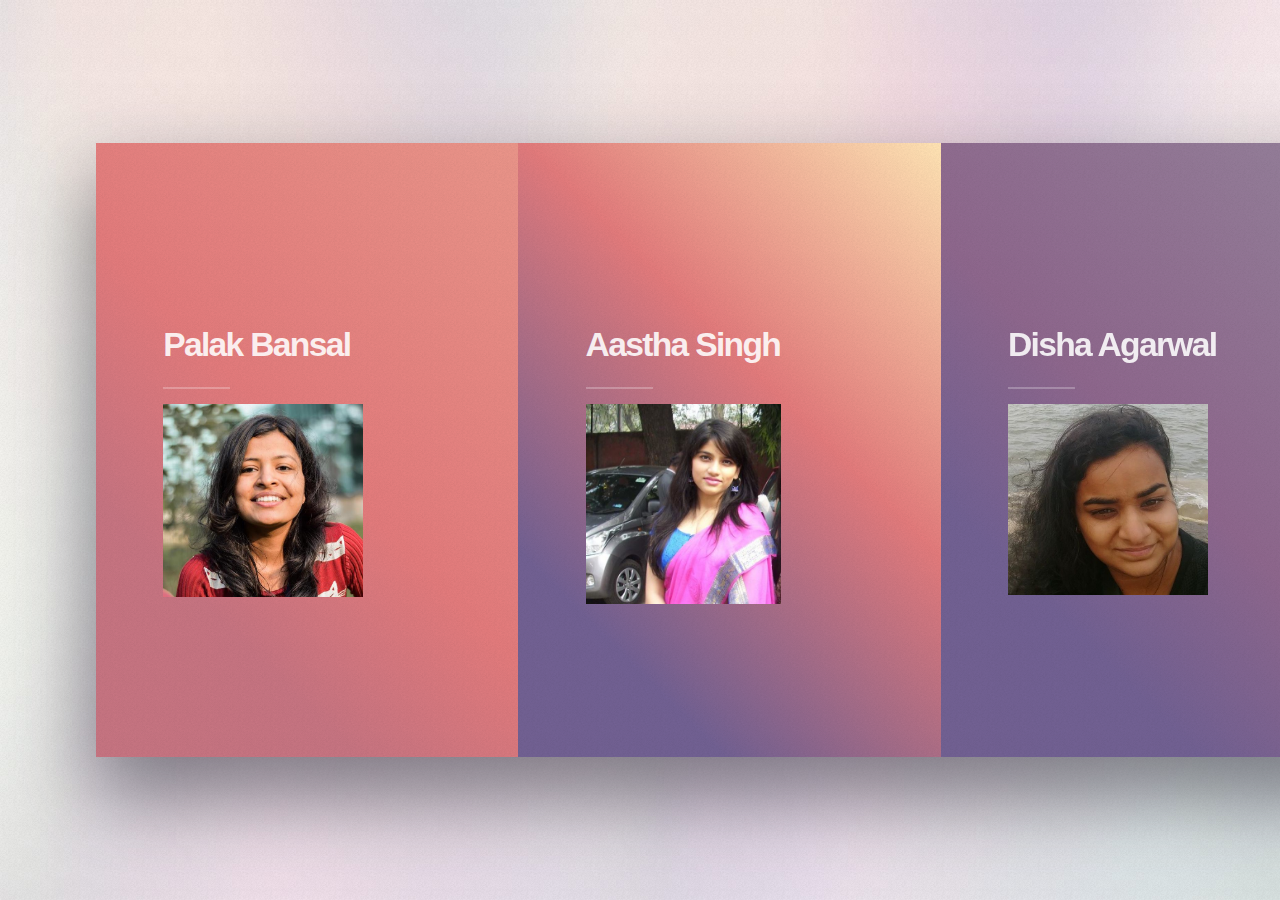
<file: acmwteam.html>
<!DOCTYPE HTML>
<!--
	Ethereal by HTML5 UP
	html5up.net | @ajlkn
	Free for personal and commercial use under the CCA 3.0 license (html5up.net/license)
-->
<html>
	<head>
		<title>ACM-W Manipal</title>
		<meta charset="utf-8" />
		<meta name="viewport" content="width=device-width, initial-scale=1, user-scalable=no" />
		<link rel="stylesheet" href="assets/css/main.css" />
		<noscript><link rel="stylesheet" href="assets/css/noscript.css" /></noscript>
	</head>
	<body class="is-preload">

		<!-- Page Wrapper -->
			<div id="page-wrapper">

				<!-- Wrapper -->
					<div id="wrapper">

				
							
						

						

						

						<!-- Panel -->
							<section class="panel">
								<div class="intro color2">
									<h2 class="major">Palak Bansal</h2>

									<div class="spanteam1">
											<img src="images/palak.jpg" >
																						
										</div>
									
								</div>
							</section>

							<section class="panel">
								<div class="intro color0">
									<h2 class="major">Aastha Singh</h2>

									<div class="spanteam1">
											<img src="images/aastha2.jpg" >
																						
										</div>
									
								</div>
							</section>
							<section class="panel">
								<div class="intro color1">
									<h2 class="major">Disha Agarwal</h2>

									<div class="spanteam1">
											<img src="images/disha.jpg" >
																						
										</div>
									
								</div>
							</section>
							<section class="panel">
								<div class="intro color4">
									<h2 class="major">Saumya Bahukhandi</h2>

									<div class="spanteam1">
											<img src="images/saumya.jpg" >
																						
										</div>
									
								</div>
							

							</section>
							<section class="panel">
								<div class="intro color0">
									<h2 class="major">Tanvi Anand</h2>
									<div class="spanteam1">
											<img src="images/tanvi.jpg" >
																						
										</div>
									
								</div>
							</section>



						</section>
							<section class="panel">
								<div class="intro color0">
									<h2 class="major">Samyuktha Prabhu</h2>
									<div class="spanteam1">
											<img src="images/sammyuktha.jpg" >
																						
										</div>
									
								</div>
							</section>


							<section class="panel">
								<div class="intro color2">
									<h2 class="major">Anushka Datta</h2>
									<div class="spanteam1">
											<img src="images/anushka.jpg" >
																						
										</div>
									
								</div>
							</section>

							<section class="panel">
								<div class="intro color2">
									<h2 class="major">Dyuti Bhalla</h2>
									<div class="spanteam1">
											<img src="images/dyuti.jpg" >
																						
										</div>
									
								</div>
							</section>

							<section class="panel">
								<div class="intro color0">
									<h2 class="major">Harshita Binani</h2>
									<div class="spanteam1">
											<img src="images/harshita.jpg" >
																						
										</div>
									
								</div>
							</section>


							<section class="panel">
								<div class="intro color1">
									<h2 class="major">Vidisha Shah</h2>
									<div class="spanteam1">
											<img src="images/vidisha.jpg" >
																						
										</div>
									
								</div>
							</section>

							<section class="panel">
								<div class="intro color4">
									<h2 class="major">Ananya Gupta</h2>
									<div class="spanteam1">
											<img src="images/ananya.jpg" >
																						
										</div>
									
								</div>
							</section>

							</section>
							<section class="panel">
								<div class="intro color0">
									<h2 class="major">Sukriti Paul</h2>
									<div class="spanteam1">
											<img src="images/sukriti.jpg" >
																						
										</div>
									
								</div>
							</section>
						

						<!-- Copyright -->
							<div class="copyright">&copy;ACM-W Manipal IT. Design: <a href="https://html5up.net">HTML5 UP</a>.</div>

					</div>

			</div>



		<!-- Scripts -->
			<script src="assets/js/jquery.min.js"></script>
			<script src="assets/js/browser.min.js"></script>
			<script src="assets/js/breakpoints.min.js"></script>
			<script src="assets/js/main.js"></script>

	</body>
</html>
</file>
<file: assets/css/noscript.css>
/*
	Ethereal by HTML5 UP
	html5up.net | @ajlkn
	Free for personal and commercial use under the CCA 3.0 license (html5up.net/license)
*/

/* Page */

	body {
		overflow-x: scroll;
	}

/* Wrapper */

	body.is-preload #wrapper {
		-moz-transform: none;
		-webkit-transform: none;
		-ms-transform: none;
		transform: none;
		opacity: 1;
	}
</file>
<file: assets/css/main.css>
@import url(font-awesome.min.css);
@import url("https://fonts.googleapis.com/css?family=Source+Sans+Pro:300,400,300i,400i");

/*
	Ethereal by HTML5 UP
	html5up.net | @ajlkn
	Free for personal and commercial use under the CCA 3.0 license (html5up.net/license)
*/

html, body, div, span, applet, object,
iframe, h1, h2, h3, h4, h5, h6, p, blockquote,
pre, a, abbr, acronym, address, big, cite,
code, del, dfn, em, img, ins, kbd, q, s, samp,
small, strike, strong, sub, sup, tt, var, b,
u, i, center, dl, dt, dd, ol, ul, li, fieldset,
form, label, legend, table, caption, tbody,
tfoot, thead, tr, th, td, article, aside,
canvas, details, embed, figure, figcaption,
footer, header, hgroup, menu, nav, output, ruby,
section, summary, time, mark, audio, video {
	margin: 0;
	padding: 0;
	border: 0;
	font-size: 100%;
	font: inherit;
	vertical-align: baseline;}

article, aside, details, figcaption, figure,
footer, header, hgroup, menu, nav, section {
	display: block;}

body {
	line-height: 1;
}

ol, ul {
	list-style: none;
}

blockquote, q {
	quotes: none;
}

	blockquote:before, blockquote:after, q:before, q:after {
		content: '';
		content: none;
	}

table {
	border-collapse: collapse;
	border-spacing: 0;
}

body {
	-webkit-text-size-adjust: none;
}

mark {
	background-color: transparent;
	color: inherit;
}

input::-moz-focus-inner {
	border: 0;
	padding: 0;
}

input, select, textarea {
	-moz-appearance: none;
	-webkit-appearance: none;
	-ms-appearance: none;
	appearance: none;
}

/* Page */

	@-moz-keyframes load-spinner {
		0% {
			-moz-transform: rotate(0deg);
			-webkit-transform: rotate(0deg);
			-ms-transform: rotate(0deg);
			transform: rotate(0deg);
		}

		100% {
			-moz-transform: rotate(360deg);
			-webkit-transform: rotate(360deg);
			-ms-transform: rotate(360deg);
			transform: rotate(360deg);
		}
	}

	@-webkit-keyframes load-spinner {
		0% {
			-moz-transform: rotate(0deg);
			-webkit-transform: rotate(0deg);
			-ms-transform: rotate(0deg);
			transform: rotate(0deg);
		}

		100% {
			-moz-transform: rotate(360deg);
			-webkit-transform: rotate(360deg);
			-ms-transform: rotate(360deg);
			transform: rotate(360deg);
		}
	}

	@-ms-keyframes load-spinner {
		0% {
			-moz-transform: rotate(0deg);
			-webkit-transform: rotate(0deg);
			-ms-transform: rotate(0deg);
			transform: rotate(0deg);
		}

		100% {
			-moz-transform: rotate(360deg);
			-webkit-transform: rotate(360deg);
			-ms-transform: rotate(360deg);
			transform: rotate(360deg);
		}
	}

	@keyframes load-spinner {
		0% {
			-moz-transform: rotate(0deg);
			-webkit-transform: rotate(0deg);
			-ms-transform: rotate(0deg);
			transform: rotate(0deg);
		}

		100% {
			-moz-transform: rotate(360deg);
			-webkit-transform: rotate(360deg);
			-ms-transform: rotate(360deg);
			transform: rotate(360deg);
		}
	}

	@-ms-viewport {
		width: device-width;
	}

	html {
		width: 100%;
		height: 100%;
	}

	html {
		box-sizing: border-box;
	}

	*, *:before, *:after {
		box-sizing: inherit;
	}

	body {
		display: -moz-flex;
		display: -webkit-flex;
		display: -ms-flex;
		display: flex;
		-moz-align-items: center;
		-webkit-align-items: center;
		-ms-align-items: center;
		align-items: center;
		-moz-justify-content: -moz-flex-start;
		-webkit-justify-content: -webkit-flex-start;
		-ms-justify-content: -ms-flex-start;
		justify-content: flex-start;
		-ms-overflow-style: scrollbar;
		width: 100%;
		height: 100%;
		min-height: 30rem;
		overflow: hidden;
	}

		body:before {
			-moz-animation: load-spinner 1s infinite linear;
			-webkit-animation: load-spinner 1s infinite linear;
			-ms-animation: load-spinner 1s infinite linear;
			animation: load-spinner 1s infinite linear;
			-moz-transition: opacity 0.25s ease;
			-webkit-transition: opacity 0.25s ease;
			-ms-transition: opacity 0.25s ease;
			transition: opacity 0.25s ease;
			-moz-transition-delay: 0s;
			-webkit-transition-delay: 0s;
			-ms-transition-delay: 0s;
			transition-delay: 0s;
			pointer-events: none;
			content: '';
			display: block;
			position: absolute;
			top: 50%;
			left: 50%;
			width: 4rem;
			height: 4rem;
			margin: -2rem 0 0 -2rem;
			background-image: url("data:image/svg+xml;charset=utf8,%3Csvg xmlns='http://www.w3.org/2000/svg' xmlns:xlink='http://www.w3.org/1999/xlink' width='96px' height='96px' viewBox='0 0 96 96' zoomAndPan='disable'%3E%3Cstyle%3Ecircle %7Bfill: transparent%3B stroke: %232e2b37%3B stroke-width: 1.5px%3B %7D%3C/style%3E%3Cdefs%3E%3CclipPath id='corner'%3E%3Cpolygon points='0,0 48,0 48,48 96,48 96,96 0,96' /%3E%3C/clipPath%3E%3C/defs%3E%3Cg clip-path='url(%23corner)'%3E%3Ccircle cx='48' cy='48' r='32'/%3E%3C/g%3E%3C/svg%3E");
			background-position: center;
			background-repeat: no-repeat;
			background-size: 4rem;
			opacity: 0;
		}

		body:after {
			pointer-events: none;
			content: '';
			display: block;
			position: fixed;
			top: 0;
			left: 0;
			width: 100%;
			height: 100%;
			z-index: -1;
			background-attachment: fixed;
			background-color: #e1e6e1;
			background-image: url("../../images/overlay.png"), url("../../images/bg.jpg");
			background-repeat: repeat, repeat-x;
			background-size: 128px 128px, cover;
		}

		body.is-preload *, body.is-preload *:before, body.is-preload *:after {
			-moz-animation: none !important;
			-webkit-animation: none !important;
			-ms-animation: none !important;
			animation: none !important;
			-moz-transition: none !important;
			-webkit-transition: none !important;
			-ms-transition: none !important;
			transition: none !important;
		}

		body.is-preload:before {
			-moz-transition: opacity 1s ease;
			-webkit-transition: opacity 1s ease;
			-ms-transition: opacity 1s ease;
			transition: opacity 1s ease;
			-moz-transition-delay: 0.75s;
			-webkit-transition-delay: 0.75s;
			-ms-transition-delay: 0.75s;
			transition-delay: 0.75s;
			opacity: 0.25;
		}

	@media screen and (max-width: 736px) {

		html {
			height: auto;
		}

		body {
			height: auto;
			overflow-x: hidden;
			overflow-y: auto;
		}

	}

	@media screen and (max-width: 480px) {

		html, body {
			min-width: 320px;
		}

	}

/* Typography */

	html {
		font-size: 18pt;
		font-size: 1vmax;
	}

		@media screen and (max-width: 1680px) {

			html {
				font-size: 12pt;
				font-size: 1.1vmax;
			}

		}

		@media screen and (max-width: 1280px) {

			html {
				font-size: 11pt;
				font-size: 1.5vmax;
			}

		}

	body, input, select, textarea {
		color: rgba(255, 255, 255, 0.75);
		font-family: "Source Sans Pro", Helvetica, sans-serif;
		font-size: 1rem;
		font-weight: 300;
		line-height: 1.65;
	}

	a {
		-moz-transition: color 0.2s ease-in-out, border-bottom-color 0.2s ease-in-out;
		-webkit-transition: color 0.2s ease-in-out, border-bottom-color 0.2s ease-in-out;
		-ms-transition: color 0.2s ease-in-out, border-bottom-color 0.2s ease-in-out;
		transition: color 0.2s ease-in-out, border-bottom-color 0.2s ease-in-out;
		color: inherit;
		border-bottom: dotted 1px;
		text-decoration: none;
	}

		a:hover {
			border-bottom-color: transparent;
			color: #ffe4b4;
		}

	strong, b {
		color: rgba(255, 255, 255, 0.875);
		font-weight: 400;
	}

	em, i {
		font-style: italic;
	}

	p {
		margin: 0 0 1.5rem 0;
	}

		body.is-ie p {
			width: 100%;
		}

	h1, h2, h3, h4, h5, h6 {
		color: rgba(255, 255, 255, 0.875);
		font-family: Arial, Helvetica, sans-serif;
		font-weight: 700;
		line-height: 1.3;
		margin: 0 0 0.75rem 0;
		letter-spacing: -0.05em;
	}

		h1 a, h2 a, h3 a, h4 a, h5 a, h6 a {
			color: inherit;
			text-decoration: none;
		}

	h1.major, h2.major, h3.major {
		position: relative;
	}

		h1.major:after, h2.major:after, h3.major:after {
			content: '';
			position: absolute;
			left: 0;
			width: 3.5rem;
			height: 0.1rem;
			background-color: rgba(255, 255, 255, 0.25);
		}

	h1 {
		font-size: 3rem;
		line-height: 1.2;
	}

		h1.major {
			margin: 0 0 2.625rem 0;
		}

			h1.major:after {
				bottom: -1.325rem;
			}

	h2 {
		font-size: 1.75rem;
		line-height: 1.2;
	}

		h2.major {
			margin: 0 0 1.9875rem 0;
		}

			h2.major:after {
				bottom: -1.2rem;
			}

	h3 {
		font-size: 1.325rem;
	}

		h3.major {
			margin: 0 0 1.875rem 0;
		}

			h3.major:after {
				bottom: -0.75rem;
			}

	h4 {
		font-size: 1rem;
	}

	h5 {
		font-size: 0.9rem;
	}

	h6 {
		font-size: 0.7rem;
	}

	sub {
		font-size: 0.8rem;
		position: relative;
		top: 0.5rem;
	}

	sup {
		font-size: 0.8rem;
		position: relative;
		top: -0.5rem;
	}

	blockquote {
		border-left: solid 0.25rem rgba(255, 255, 255, 0.25);
		font-style: italic;
		margin: 0 0 1.5rem 0;
		padding: 0.375rem 0 0.375rem 1.5rem;
	}

	code {
		background: rgba(255, 255, 255, 0.075);
		border-radius: 0.25rem;
		font-family: "Courier New", monospace;
		font-size: 0.8rem;
		margin: 0 0.25rem;
		padding: 0.25rem 0.65rem;
	}

	pre {
		-webkit-overflow-scrolling: touch;
		font-family: "Courier New", monospace;
		font-size: 0.8rem;
		margin: 0 0 1.5rem 0;
		white-space: pre-wrap;
	}

		pre code {
			display: block;
			line-height: 1.625;
			padding: 1rem 1.5rem;
			overflow-x: auto;
			margin: 0;
		}

	hr {
		border: 0;
		border-bottom: solid 2px rgba(255, 255, 255, 0.25);
		margin: 1.875rem 0;
	}

	.align-left {
		text-align: left;
	}

	.align-center {
		text-align: center;
	}

	.align-right {
		text-align: right;
	}

	@media screen and (max-width: 736px) {

		html {
			font-size: 12pt;
		}

		h1 {
			font-size: 2.25rem;
			line-height: 1.2;
		}

			h1.major {
				margin: 0 0 2.625rem 0;
			}

				h1.major:after {
					bottom: -1.325rem;
				}

		h2 {
			font-size: 1.5rem;
			line-height: 1.2;
		}

			h2.major {
				margin: 0 0 1.9875rem 0;
			}

				h2.major:after {
					bottom: -1.2rem;
				}

		h3 {
			font-size: 1rem;
		}

			h3.major {
				margin: 0 0 1.875rem 0;
			}

				h3.major:after {
					bottom: -0.75rem;
				}

		h4 {
			font-size: 1rem;
		}

		h5 {
			font-size: 0.9rem;
		}

		h6 {
			font-size: 0.7rem;
		}

		h1 br, h2 br, h3 br, h4 br, h5 br, h6 br {
			display: none;
		}

	}

	@media screen and (max-width: 360px) {

		html {
			font-size: 11pt;
		}

	}

/* Form */

	form {
		margin: 0 0 1.5rem 0;
	}

		form > :last-child {
			margin-bottom: 0;
		}

		form > .fields {
			display: -moz-flex;
			display: -webkit-flex;
			display: -ms-flex;
			display: flex;
			-moz-flex-wrap: wrap;
			-webkit-flex-wrap: wrap;
			-ms-flex-wrap: wrap;
			flex-wrap: wrap;
			width: calc(100% + 3rem);
			margin: -1.5rem 0 1.5rem -1.5rem;
		}

			form > .fields > .field {
				-moz-flex-grow: 0;
				-webkit-flex-grow: 0;
				-ms-flex-grow: 0;
				flex-grow: 0;
				-moz-flex-shrink: 0;
				-webkit-flex-shrink: 0;
				-ms-flex-shrink: 0;
				flex-shrink: 0;
				padding: 1.5rem 0 0 1.5rem;
				width: calc(100% - 1.5rem);
			}

				form > .fields > .field.half {
					width: calc(50% - 0.75rem);
				}

				form > .fields > .field.third {
					width: calc(100%/3 - 0.5rem);
				}

				form > .fields > .field.quarter {
					width: calc(25% - 0.375rem);
				}

		@media screen and (max-width: 736px) {

			form > .fields {
				width: calc(100% + 2.25rem);
				margin: -1.125rem 0 1.5rem -1.125rem;
			}

				form > .fields > .field {
					padding: 1.125rem 0 0 1.125rem;
					width: calc(100% - 1.125rem);
				}

					form > .fields > .field.half {
						width: calc(100% - 1.125rem);
					}

					form > .fields > .field.third {
						width: calc(100% - 1.125rem);
					}

					form > .fields > .field.quarter {
						width: calc(100% - 1.125rem);
					}

		}

	label {
		color: rgba(255, 255, 255, 0.875);
		display: block;
		font-family: Arial, Helvetica, sans-serif;
		font-size: 0.8rem;
		font-weight: 700;
		margin: 0 0 0.4875rem 0;
	}

	input[type="text"],
	input[type="password"],
	input[type="email"],
	input[type="tel"],
	select,
	textarea {
		-moz-appearance: none;
		-webkit-appearance: none;
		-ms-appearance: none;
		appearance: none;
		background: transparent;
		border: solid 2px rgba(255, 255, 255, 0.25);
		border-radius: 0.25rem;
		color: inherit;
		display: block;
		outline: 0;
		padding: 0 0.75rem;
		text-decoration: none;
		width: 100%;
	}

		input[type="text"]:invalid,
		input[type="password"]:invalid,
		input[type="email"]:invalid,
		input[type="tel"]:invalid,
		select:invalid,
		textarea:invalid {
			box-shadow: none;
		}

		input[type="text"]:focus,
		input[type="password"]:focus,
		input[type="email"]:focus,
		input[type="tel"]:focus,
		select:focus,
		textarea:focus {
			border-color: #ffe4b4;
		}

	option {
		background-color: rgba(255, 255, 255, 0.875);
		color: #2e2b37;
	}

	select {
		background-image: url("data:image/svg+xml;charset=utf8,%3Csvg xmlns='http://www.w3.org/2000/svg' width='40' height='40' preserveAspectRatio='none' viewBox='0 0 40 40'%3E%3Cpath d='M9.4,12.3l10.4,10.4l10.4-10.4c0.2-0.2,0.5-0.4,0.9-0.4c0.3,0,0.6,0.1,0.9,0.4l3.3,3.3c0.2,0.2,0.4,0.5,0.4,0.9 c0,0.4-0.1,0.6-0.4,0.9L20.7,31.9c-0.2,0.2-0.5,0.4-0.9,0.4c-0.3,0-0.6-0.1-0.9-0.4L4.3,17.3c-0.2-0.2-0.4-0.5-0.4-0.9 c0-0.4,0.1-0.6,0.4-0.9l3.3-3.3c0.2-0.2,0.5-0.4,0.9-0.4S9.1,12.1,9.4,12.3z' fill='rgba(255, 255, 255, 0.25)' /%3E%3C/svg%3E");
		background-size: 1.25rem;
		background-repeat: no-repeat;
		background-position: calc(100% - 1rem) center;
		height: 2.5rem;
		padding-right: 2.5rem;
		text-overflow: ellipsis;
	}

		select option {
			color: rgba(255, 255, 255, 0.875);
			background: #2e2b37;
		}

		select:focus::-ms-value {
			background-color: transparent;
		}

		select::-ms-expand {
			display: none;
		}

	input[type="text"],
	input[type="password"],
	input[type="email"],
	select {
		height: 2.5rem;
	}

	textarea {
		padding: 0.75rem 1rem;
	}

	input[type="checkbox"],
	input[type="radio"] {
		-moz-appearance: none;
		-webkit-appearance: none;
		-ms-appearance: none;
		appearance: none;
		display: block;
		float: left;
		margin-right: -2rem;
		opacity: 0;
		width: 1rem;
		z-index: -1;
	}

		input[type="checkbox"] + label,
		input[type="radio"] + label {
			text-decoration: none;
			position: relative;
			color: rgba(255, 255, 255, 0.75);
			cursor: pointer;
			display: inline-block;
			font-size: 1rem;
			font-weight: 300;
			margin-bottom: 0;
			padding-left: 2.5rem;
			padding-right: 1rem;
		}

			input[type="checkbox"] + label:before,
			input[type="radio"] + label:before {
				-moz-osx-font-smoothing: grayscale;
				-webkit-font-smoothing: antialiased;
				font-family: FontAwesome;
				font-style: normal;
				font-weight: normal;
				text-transform: none !important;
			}

			input[type="checkbox"] + label:before, input[type="radio"] + label:before {
				content: '';
				display: inline-block;
				position: absolute;
				top: 0;
				left: 0;
				width: 1.5rem;
				height: 1.5rem;
				line-height: 1.4375rem;
				background: rgba(255, 255, 255, 0.075);
				border: solid 1px rgba(255, 255, 255, 0.25);
				border-radius: 0.25rem;
				color: #2e2b37;
				text-align: center;
			}

				body.is-ie input[type="checkbox"] + label:before,
				body.is-ie input[type="radio"] + label:before {
					line-height: 1.5;
				}

		input[type="checkbox"]:checked + label:before,
		input[type="radio"]:checked + label:before {
			content: '\f00c';
			background: rgba(255, 255, 255, 0.875);
			border-color: rgba(255, 255, 255, 0.875);
		}

		input[type="checkbox"]:focus + label:before,
		input[type="radio"]:focus + label:before {
			border-color: #ffe4b4;
			box-shadow: 0 0 0 1px #ffe4b4;
		}

		input[type="checkbox"]:focus:checked + label:before,
		input[type="radio"]:focus:checked + label:before {
			background: #ffe4b4;
		}

		input[type="checkbox"].color1 + label:before,
		input[type="radio"].color1 + label:before {
			color: #726193;
		}

		input[type="checkbox"].color2 + label:before,
		input[type="radio"].color2 + label:before {
			color: #e37b7c;
		}

		input[type="checkbox"].color3 + label:before,
		input[type="radio"].color3 + label:before {
			color: #ffe4b4;
		}

		input[type="checkbox"].color4 + label:before,
		input[type="radio"].color4 + label:before {
			color: #353865;
		}

	input[type="checkbox"] + label:before {
		border-radius: 0.25rem;
	}

	input[type="radio"] + label:before {
		border-radius: 100%;
	}

	::-webkit-input-placeholder {
		color: rgba(255, 255, 255, 0.5) !important;
		opacity: 1.0;
	}

	:-moz-placeholder {
		color: rgba(255, 255, 255, 0.5) !important;
		opacity: 1.0;
	}

	::-moz-placeholder {
		color: rgba(255, 255, 255, 0.5) !important;
		opacity: 1.0;
	}

	:-ms-input-placeholder {
		color: rgba(255, 255, 255, 0.5) !important;
		opacity: 1.0;
	}

/* Icon */

	.icon {
		text-decoration: none;
		position: relative;
		border-bottom: none;
	}

		.icon:before {
			-moz-osx-font-smoothing: grayscale;
			-webkit-font-smoothing: antialiased;
			font-family: FontAwesome;
			font-style: normal;
			font-weight: normal;
			text-transform: none !important;
		}

		.icon > .label {
			display: none;
		}

/* Image */

	.image {
		display: inline-block;
		position: relative;
		border: 0;
	}

		.image.filtered:after {
			background-image: url("../../images/overlay.png"), linear-gradient(45deg, rgba(114, 97, 147, 0.25) 25%, rgba(227, 123, 124, 0.25) 50%, rgba(255, 228, 180, 0.25));
			background-size: 128px 128px, auto;
			pointer-events: none;
			content: '';
			position: absolute;
			top: 0;
			left: 0;
			width: 100%;
			height: 100%;
			opacity: 1;
			z-index: 1;
		}

		.image.filtered.tinted:after {
			background-image: url("../../images/overlay.png"), linear-gradient(45deg, rgba(114, 97, 147, 0.25) 25%, rgba(227, 123, 124, 0.25) 50%, rgba(255, 228, 180, 0.25)), linear-gradient(0deg, rgba(0, 0, 0, 0.125), rgba(0, 0, 0, 0.125));
			background-size: 128px 128px, auto, auto;
		}

		.image[data-position] img {
			-moz-object-fit: cover;
			-webkit-object-fit: cover;
			-ms-object-fit: cover;
			object-fit: cover;
			display: block;
			position: absolute;
			top: 0;
			left: 0;
			width: 100%;
			height: 100%;
		}

		.image[data-position="top left"] img {
			-moz-object-position: top left;
			-webkit-object-position: top left;
			-ms-object-position: top left;
			object-position: top left;
		}

		.image[data-position="top"] img {
			-moz-object-position: top;
			-webkit-object-position: top;
			-ms-object-position: top;
			object-position: top;
		}

		.image[data-position="top right"] img {
			-moz-object-position: top right;
			-webkit-object-position: top right;
			-ms-object-position: top right;
			object-position: top right;
		}

		.image[data-position="right"] img {
			-moz-object-position: right;
			-webkit-object-position: right;
			-ms-object-position: right;
			object-position: right;
		}

		.image[data-position="bottom right"] img {
			-moz-object-position: bottom right;
			-webkit-object-position: bottom right;
			-ms-object-position: bottom right;
			object-position: bottom right;
		}

		.image[data-position="bottom"] img {
			-moz-object-position: bottom;
			-webkit-object-position: bottom;
			-ms-object-position: bottom;
			object-position: bottom;
		}

		.image[data-position="bottom left"] img {
			-moz-object-position: bottom left;
			-webkit-object-position: bottom left;
			-ms-object-position: bottom left;
			object-position: bottom left;
		}

		.image[data-position="left"] img {
			-moz-object-position: left;
			-webkit-object-position: left;
			-ms-object-position: left;
			object-position: left;
		}

		.image[data-position="center"] img {
			-moz-object-position: center;
			-webkit-object-position: center;
			-ms-object-position: center;
			object-position: center;
		}

		.image[data-position="25% 25%"] img {
			-moz-object-position: 25% 25%;
			-webkit-object-position: 25% 25%;
			-ms-object-position: 25% 25%;
			object-position: 25% 25%;
		}

		.image[data-position="75% 25%"] img {
			-moz-object-position: 75% 25%;
			-webkit-object-position: 75% 25%;
			-ms-object-position: 75% 25%;
			object-position: 75% 25%;
		}

		.image[data-position="75% 75%"] img {
			-moz-object-position: 75% 75%;
			-webkit-object-position: 75% 75%;
			-ms-object-position: 75% 75%;
			object-position: 75% 75%;
		}

		.image[data-position="25% 75%"] img {
			-moz-object-position: 25% 75%;
			-webkit-object-position: 25% 75%;
			-ms-object-position: 25% 75%;
			object-position: 25% 75%;
		}

		.image img {
			display: block;
		}

		.image.left, .image.right {
			max-width: 40%;
		}

			.image.left img, .image.right img {
				width: 100%;
			}

		.image.left {
			float: left;
			padding: 0 1.5rem 1rem 0;
			top: 0.25rem;
		}

		.image.right {
			float: right;
			padding: 0 0 1rem 1.5rem;
			top: 0.25rem;
		}

		.image.fit {
			display: block;
			margin: 0 0 1.5rem 0;
			width: 100%;
		}

			.image.fit img {
				width: 100%;
			}

		.image.main {
			display: block;
			margin: 0 0 2.25rem 0;
			width: 100%;
		}

			.image.main img {
				width: 100%;
			}

/* List */

	ol {
		list-style: decimal;
		margin: 0 0 1.5rem 0;
		padding-left: 1.25rem;
	}

		ol li {
			padding-left: 0.25rem;
		}

	ul {
		list-style: disc;
		margin: 0 0 1.5rem 0;
		padding-left: 1rem;
	}

		ul li {
			padding-left: 0.5rem;
		}

		ul.alt {
			list-style: none;
			padding-left: 0;
		}

			ul.alt li {
				border-top: solid 1px rgba(255, 255, 255, 0.25);
				padding: 0.5rem 0;
			}

				ul.alt li:first-child {
					border-top: 0;
					padding-top: 0;
				}

	dl {
		margin: 0 0 1.5rem 0;
	}

		dl dt {
			display: block;
			font-weight: 400;
			margin: 0 0 0.75rem 0;
		}

		dl dd {
			margin-left: 1.5rem;
		}

/* Actions */

	ul.actions {
		display: -moz-flex;
		display: -webkit-flex;
		display: -ms-flex;
		display: flex;
		cursor: default;
		list-style: none;
		margin-left: -0.75rem;
		padding-left: 0;
	}

		ul.actions li {
			padding: 0 0 0 0.75rem;
			vertical-align: middle;
		}

		ul.actions.special {
			-moz-justify-content: center;
			-webkit-justify-content: center;
			-ms-justify-content: center;
			justify-content: center;
			width: 100%;
			margin-left: 0;
		}

			ul.actions.special li:first-child {
				padding-left: 0;
			}

		ul.actions.stacked {
			-moz-flex-direction: column;
			-webkit-flex-direction: column;
			-ms-flex-direction: column;
			flex-direction: column;
			margin-left: 0;
		}

			ul.actions.stacked li {
				padding: 0.975rem 0 0 0;
			}

				ul.actions.stacked li:first-child {
					padding-top: 0;
				}

		ul.actions.fit {
			width: calc(100% + 0.75rem);
		}

			ul.actions.fit li {
				-moz-flex-grow: 1;
				-webkit-flex-grow: 1;
				-ms-flex-grow: 1;
				flex-grow: 1;
				-moz-flex-shrink: 1;
				-webkit-flex-shrink: 1;
				-ms-flex-shrink: 1;
				flex-shrink: 1;
				width: 100%;
			}

				ul.actions.fit li > * {
					width: 100%;
				}

			ul.actions.fit.stacked {
				width: 100%;
			}

/* Icons */

	ul.icons {
		cursor: default;
		list-style: none;
		padding-left: 0;
	}

		ul.icons li {
			display: inline-block;
			padding: 0 1rem 0 0;
		}

			ul.icons li:last-child {
				padding-right: 0;
			}

			ul.icons li .icon:before {
				font-size: 1.25em;
			}

/* Grid Icons */

	ul.grid-icons {
		display: -moz-flex;
		display: -webkit-flex;
		display: -ms-flex;
		display: flex;
		-moz-flex-wrap: wrap;
		-webkit-flex-wrap: wrap;
		-ms-flex-wrap: wrap;
		flex-wrap: wrap;
		-moz-justify-content: center;
		-webkit-justify-content: center;
		-ms-justify-content: center;
		justify-content: center;
		list-style: none;
		margin: 0 0 1.5rem 0;
		padding-left: 0;
	}

		ul.grid-icons .icon {
			display: block;
			position: relative;
			width: 100%;
			text-align: center;
		}

			ul.grid-icons .icon:before {
				display: block;
				width: 6rem;
				height: 6rem;
				line-height: 6rem;
				border-radius: 6rem;
				box-shadow: inset 0 0 0 2px rgba(255, 255, 255, 0.25);
				font-size: 2.5rem;
				margin: 0 auto;
				text-align: center;
			}

				body.is-ie ul.grid-icons .icon:before {
					line-height: 2.375;
				}

		ul.grid-icons > li {
			-moz-flex-grow: 0;
			-webkit-flex-grow: 0;
			-ms-flex-grow: 0;
			flex-grow: 0;
			-moz-flex-shrink: 0;
			-webkit-flex-shrink: 0;
			-ms-flex-shrink: 0;
			flex-shrink: 0;
			position: relative;
			margin: 1.5rem 0 0 1.5rem;
			padding-left: 0;
		}

		ul.grid-icons.connected > li:before {
			content: '';
			display: block;
			position: absolute;
			width: 1.5rem;
			height: 2px;
			top: 50%;
			left: -1.5rem;
			background-color: rgba(255, 255, 255, 0.25);
		}

		ul.grid-icons.connected > li:after {
			content: '';
			display: block;
			position: absolute;
			width: 2px;
			height: 1.5rem;
			top: -1.5rem;
			left: 50%;
			background-color: rgba(255, 255, 255, 0.25);
		}

		ul.grid-icons.two {
			width: 14rem;
		}

			ul.grid-icons.two > li:nth-child(-n + 2) {
				margin-top: 0;
			}

				ul.grid-icons.two > li:nth-child(-n + 2):after {
					display: none;
				}

			ul.grid-icons.two > li:nth-child(2n - 1) {
				margin-left: 0;
			}

				ul.grid-icons.two > li:nth-child(2n - 1):before {
					display: none;
				}

		ul.grid-icons.three {
			width: 21.5rem;
		}

			ul.grid-icons.three > li:nth-child(-n + 3) {
				margin-top: 0;
			}

				ul.grid-icons.three > li:nth-child(-n + 3):after {
					display: none;
				}

			ul.grid-icons.three > li:nth-child(3n - 2) {
				margin-left: 0;
			}

				ul.grid-icons.three > li:nth-child(3n - 2):before {
					display: none;
				}

		ul.grid-icons.four {
			width: 29rem;
		}

			ul.grid-icons.four > li:nth-child(-n + 4) {
				margin-top: 0;
			}

				ul.grid-icons.four > li:nth-child(-n + 4):after {
					display: none;
				}

			ul.grid-icons.four > li:nth-child(4n - 3) {
				margin-left: 0;
			}

				ul.grid-icons.four > li:nth-child(4n - 3):before {
					display: none;
				}

		@media screen and (max-width: 736px) {

			ul.grid-icons {
				-moz-justify-content: -moz-flex-start;
				-webkit-justify-content: -webkit-flex-start;
				-ms-justify-content: -ms-flex-start;
				justify-content: flex-start;
				width: 100% !important;
				margin: -1rem 0 1.5rem -1rem;
			}

				ul.grid-icons .icon:before {
					width: 4.5rem;
					height: 4.5rem;
					line-height: 4.5rem;
					font-size: 1.75rem;
				}

				ul.grid-icons > li {
					margin: 1rem 0 0 1rem !important;
				}

					ul.grid-icons > li:before {
						display: none !important;
					}

					ul.grid-icons > li:after {
						display: none !important;
					}

		}

/* Contact Icons */

	ul.contact-icons {
		list-style: none;
		padding-left: 0;
	}

		ul.contact-icons > li {
			margin: 1.25rem 0 0 0;
			padding-left: 0;
		}

			ul.contact-icons > li:before {
				display: inline-block;
				width: 2.25rem;
				height: 2.25rem;
				line-height: 2.25rem;
				border-radius: 2.25rem;
				background-color: white;
				color: #2e2b37;
				cursor: default;
				font-size: 1.125rem;
				margin-right: 1rem;
				text-align: center;
				vertical-align: middle;
			}

				body.is-ie ul.contact-icons > li:before {
					line-height: 2.125;
				}

			ul.contact-icons > li a {
				border-bottom: 0;
			}

		ul.contact-icons.color1 > li:before {
			color: #726193;
		}

		ul.contact-icons.color2 > li:before {
			color: #e37b7c;
		}

		ul.contact-icons.color3 > li:before {
			color: #ffe4b4;
		}

		ul.contact-icons.color4 > li:before {
			color: #353865;
		}

/* Table */

	.table-wrapper {
		-webkit-overflow-scrolling: touch;
		overflow-x: auto;
	}

	table {
		margin: 0 0 1.5rem 0;
		width: 100%;
	}

		table tbody tr {
			border: solid 1px rgba(255, 255, 255, 0.25);
			border-left: 0;
			border-right: 0;
		}

			table tbody tr:nth-child(2n + 1) {
				background-color: rgba(255, 255, 255, 0.075);
			}

		table td {
			padding: 0.75rem 0.75rem;
		}

		table th {
			color: rgba(255, 255, 255, 0.875);
			font-size: 0.9rem;
			font-weight: 400;
			padding: 0 0.75rem 0.75rem 0.75rem;
			text-align: left;
		}

		table thead {
			border-bottom: solid 2px rgba(255, 255, 255, 0.25);
		}

		table tfoot {
			border-top: solid 2px rgba(255, 255, 255, 0.25);
		}

		table.alt {
			border-collapse: separate;
		}

			table.alt tbody tr td {
				border: solid 1px rgba(255, 255, 255, 0.25);
				border-left-width: 0;
				border-top-width: 0;
			}

				table.alt tbody tr td:first-child {
					border-left-width: 1px;
				}

			table.alt tbody tr:first-child td {
				border-top-width: 1px;
			}

			table.alt thead {
				border-bottom: 0;
			}

			table.alt tfoot {
				border-top: 0;
			}

/* Button */

	input[type="submit"],
	input[type="reset"],
	input[type="button"],
	button,
	.button {
		-moz-appearance: none;
		-webkit-appearance: none;
		-ms-appearance: none;
		appearance: none;
		-moz-transition: background-color 0.2s ease-in-out, box-shadow 0.2s ease-in-out, color 0.2s ease-in-out;
		-webkit-transition: background-color 0.2s ease-in-out, box-shadow 0.2s ease-in-out, color 0.2s ease-in-out;
		-ms-transition: background-color 0.2s ease-in-out, box-shadow 0.2s ease-in-out, color 0.2s ease-in-out;
		transition: background-color 0.2s ease-in-out, box-shadow 0.2s ease-in-out, color 0.2s ease-in-out;
		background-color: transparent;
		border: 0;
		border-radius: 0.25rem;
		box-shadow: inset 0 0 0 2px rgba(255, 255, 255, 0.25);
		color: rgba(255, 255, 255, 0.875) !important;
		cursor: pointer;
		display: inline-block;
		font-family: Arial, Helvetica, sans-serif;
		font-size: 0.6rem;
		font-weight: 700;
		height: 2.75rem;
		letter-spacing: 0.15rem;
		line-height: 2.75rem;
		padding: 0 1.5rem 0 1.65rem;
		text-align: center;
		text-decoration: none;
		text-transform: uppercase;
		white-space: nowrap;
	}

		input[type="submit"]:hover,
		input[type="reset"]:hover,
		input[type="button"]:hover,
		button:hover,
		.button:hover {
			box-shadow: inset 0 0 0 2px #ffe4b4;
			color: #ffe4b4 !important;
		}

		input[type="submit"]:active,
		input[type="reset"]:active,
		input[type="button"]:active,
		button:active,
		.button:active {
			background-color: rgba(255, 228, 180, 0.125);
		}

		input[type="submit"].icon:before,
		input[type="reset"].icon:before,
		input[type="button"].icon:before,
		button.icon:before,
		.button.icon:before {
			display: inline-block;
			position: relative;
			top: -0.075rem;
			vertical-align: middle;
			font-size: 0.8rem;
			margin: 0 0.375rem 0 -0.325rem;
		}

		input[type="submit"].icon.circle,
		input[type="reset"].icon.circle,
		input[type="button"].icon.circle,
		button.icon.circle,
		.button.icon.circle {
			position: relative;
			width: 3.125rem;
			height: 3.125rem;
			line-height: 3.125rem;
			text-indent: 3.125rem;
			border-radius: 100%;
			overflow: hidden;
			padding: 0;
			letter-spacing: 0;
		}

			input[type="submit"].icon.circle:before,
			input[type="reset"].icon.circle:before,
			input[type="button"].icon.circle:before,
			button.icon.circle:before,
			.button.icon.circle:before {
				display: block;
				position: absolute;
				top: 0;
				left: 0;
				width: inherit;
				height: inherit;
				font-size: 1.25rem;
				line-height: inherit;
				margin: 0;
				text-indent: 0;
			}

			input[type="submit"].icon.circle.fa-angle-left:before,
			input[type="reset"].icon.circle.fa-angle-left:before,
			input[type="button"].icon.circle.fa-angle-left:before,
			button.icon.circle.fa-angle-left:before,
			.button.icon.circle.fa-angle-left:before {
				position: relative;
				left: -0.1rem;
				font-size: 1.75rem;
			}

			input[type="submit"].icon.circle.fa-angle-right:before,
			input[type="reset"].icon.circle.fa-angle-right:before,
			input[type="button"].icon.circle.fa-angle-right:before,
			button.icon.circle.fa-angle-right:before,
			.button.icon.circle.fa-angle-right:before {
				position: relative;
				left: 0.1rem;
				font-size: 1.75rem;
			}

		input[type="submit"].fit,
		input[type="reset"].fit,
		input[type="button"].fit,
		button.fit,
		.button.fit {
			width: 100%;
		}

		input[type="submit"].small,
		input[type="reset"].small,
		input[type="button"].small,
		button.small,
		.button.small {
			font-size: 0.4rem;
			height: 1.875rem;
			line-height: 1.875rem;
			padding: 0 1.25rem 0 1.4rem;
		}

		input[type="submit"].large,
		input[type="reset"].large,
		input[type="button"].large,
		button.large,
		.button.large {
			font-size: 0.8rem;
			height: 3.3125rem;
			line-height: 3.3125rem;
			padding: 0 2rem 0 2.15rem;
		}

		input[type="submit"].primary,
		input[type="reset"].primary,
		input[type="button"].primary,
		button.primary,
		.button.primary {
			background-color: white;
			box-shadow: none;
			color: #2e2b37 !important;
		}

			input[type="submit"].primary.color1,
			input[type="reset"].primary.color1,
			input[type="button"].primary.color1,
			button.primary.color1,
			.button.primary.color1 {
				color: #726193 !important;
			}

			input[type="submit"].primary.color2,
			input[type="reset"].primary.color2,
			input[type="button"].primary.color2,
			button.primary.color2,
			.button.primary.color2 {
				color: #e37b7c !important;
			}

			input[type="submit"].primary.color3,
			input[type="reset"].primary.color3,
			input[type="button"].primary.color3,
			button.primary.color3,
			.button.primary.color3 {
				color: #ffe4b4 !important;
			}

			input[type="submit"].primary.color4,
			input[type="reset"].primary.color4,
			input[type="button"].primary.color4,
			button.primary.color4,
			.button.primary.color4 {
				color: #353865 !important;
			}

			input[type="submit"].primary:hover,
			input[type="reset"].primary:hover,
			input[type="button"].primary:hover,
			button.primary:hover,
			.button.primary:hover {
				background-color: #ffe4b4;
			}

			input[type="submit"].primary:active,
			input[type="reset"].primary:active,
			input[type="button"].primary:active,
			button.primary:active,
			.button.primary:active {
				background-color: #fdd997;
			}

		input[type="submit"].disabled, input[type="submit"]:disabled,
		input[type="reset"].disabled,
		input[type="reset"]:disabled,
		input[type="button"].disabled,
		input[type="button"]:disabled,
		button.disabled,
		button:disabled,
		.button.disabled,
		.button:disabled {
			pointer-events: none;
			cursor: default;
			opacity: 0.5;
		}

/* Gallery */

	@-moz-keyframes gallery-modal-spinner {
		0% {
			-moz-transform: rotate(0deg);
			-webkit-transform: rotate(0deg);
			-ms-transform: rotate(0deg);
			transform: rotate(0deg);
		}

		100% {
			-moz-transform: rotate(360deg);
			-webkit-transform: rotate(360deg);
			-ms-transform: rotate(360deg);
			transform: rotate(360deg);
		}
	}

	@-webkit-keyframes gallery-modal-spinner {
		0% {
			-moz-transform: rotate(0deg);
			-webkit-transform: rotate(0deg);
			-ms-transform: rotate(0deg);
			transform: rotate(0deg);
		}

		100% {
			-moz-transform: rotate(360deg);
			-webkit-transform: rotate(360deg);
			-ms-transform: rotate(360deg);
			transform: rotate(360deg);
		}
	}

	@-ms-keyframes gallery-modal-spinner {
		0% {
			-moz-transform: rotate(0deg);
			-webkit-transform: rotate(0deg);
			-ms-transform: rotate(0deg);
			transform: rotate(0deg);
		}

		100% {
			-moz-transform: rotate(360deg);
			-webkit-transform: rotate(360deg);
			-ms-transform: rotate(360deg);
			transform: rotate(360deg);
		}
	}

	@keyframes gallery-modal-spinner {
		0% {
			-moz-transform: rotate(0deg);
			-webkit-transform: rotate(0deg);
			-ms-transform: rotate(0deg);
			transform: rotate(0deg);
		}

		100% {
			-moz-transform: rotate(360deg);
			-webkit-transform: rotate(360deg);
			-ms-transform: rotate(360deg);
			transform: rotate(360deg);
		}
	}

	.gallery {
		-moz-align-items: -moz-stretch;
		-webkit-align-items: -webkit-stretch;
		-ms-align-items: -ms-stretch;
		align-items: stretch;
		display: -moz-flex;
		display: -webkit-flex;
		display: -ms-flex;
		display: flex;
		height: 100%;
	}

		.gallery > * {
			width: 20rem;
			height: 100%;
		}

		.gallery .image {
			display: block;
			position: relative;
			border-bottom: 0;
			overflow: hidden;
		}

			.gallery .image img {
				-moz-transition: -moz-transform 0.2s ease-in-out;
				-webkit-transition: -webkit-transform 0.2s ease-in-out;
				-ms-transition: -ms-transform 0.2s ease-in-out;
				transition: transform 0.2s ease-in-out;
			}

			.gallery .image:after {
				-moz-transition: opacity 0.2s ease-in-out;
				-webkit-transition: opacity 0.2s ease-in-out;
				-ms-transition: opacity 0.2s ease-in-out;
				transition: opacity 0.2s ease-in-out;
			}

			.gallery .image:hover img {
				-moz-transform: scale(1.025);
				-webkit-transform: scale(1.025);
				-ms-transform: scale(1.025);
				transform: scale(1.025);
			}

			.gallery .image:hover:after {
				opacity: 0;
			}

		.gallery .group {
			display: -moz-flex;
			display: -webkit-flex;
			display: -ms-flex;
			display: flex;
			-moz-flex-wrap: wrap;
			-webkit-flex-wrap: wrap;
			-ms-flex-wrap: wrap;
			flex-wrap: wrap;
		}

			.gallery .group > * {
				height: 50%;
			}

		.gallery .modal {
			display: -moz-flex;
			display: -webkit-flex;
			display: -ms-flex;
			display: flex;
			-moz-align-items: center;
			-webkit-align-items: center;
			-ms-align-items: center;
			align-items: center;
			-moz-justify-content: center;
			-webkit-justify-content: center;
			-ms-justify-content: center;
			justify-content: center;
			pointer-events: none;
			-moz-user-select: none;
			-webkit-user-select: none;
			-ms-user-select: none;
			user-select: none;
			-moz-transition: opacity 0.5s ease, visibility 0.5s, z-index 0.5s;
			-webkit-transition: opacity 0.5s ease, visibility 0.5s, z-index 0.5s;
			-ms-transition: opacity 0.5s ease, visibility 0.5s, z-index 0.5s;
			transition: opacity 0.5s ease, visibility 0.5s, z-index 0.5s;
			-webkit-tap-highlight-color: rgba(0, 0, 0, 0);
			position: fixed;
			top: 0;
			left: 0;
			width: 100%;
			height: 100%;
			background-color: rgba(46, 43, 55, 0.875);
			opacity: 0;
			outline: 0;
			visibility: none;
			z-index: 0;
		}

			.gallery .modal:before {
				-moz-animation: gallery-modal-spinner 1s infinite linear;
				-webkit-animation: gallery-modal-spinner 1s infinite linear;
				-ms-animation: gallery-modal-spinner 1s infinite linear;
				animation: gallery-modal-spinner 1s infinite linear;
				-moz-transition: opacity 0.25s ease;
				-webkit-transition: opacity 0.25s ease;
				-ms-transition: opacity 0.25s ease;
				transition: opacity 0.25s ease;
				-moz-transition-delay: 0.5s;
				-webkit-transition-delay: 0.5s;
				-ms-transition-delay: 0.5s;
				transition-delay: 0.5s;
				content: '';
				display: block;
				position: absolute;
				top: 50%;
				left: 50%;
				width: 4rem;
				height: 4rem;
				margin: -2rem 0 0 -2rem;
				background-image: url("data:image/svg+xml;charset=utf8,%3Csvg xmlns='http://www.w3.org/2000/svg' xmlns:xlink='http://www.w3.org/1999/xlink' width='96px' height='96px' viewBox='0 0 96 96' zoomAndPan='disable'%3E%3Cstyle%3Ecircle %7Bfill: transparent%3B stroke: rgba(255, 255, 255, 0.875)%3B stroke-width: 1.5px%3B %7D%3C/style%3E%3Cdefs%3E%3CclipPath id='corner'%3E%3Cpolygon points='0,0 48,0 48,48 96,48 96,96 0,96' /%3E%3C/clipPath%3E%3C/defs%3E%3Cg clip-path='url(%23corner)'%3E%3Ccircle cx='48' cy='48' r='32'/%3E%3C/g%3E%3C/svg%3E");
				background-position: center;
				background-repeat: no-repeat;
				background-size: 4rem;
				opacity: 0;
			}

			.gallery .modal:after {
				content: '';
				display: block;
				position: absolute;
				top: 0.5rem;
				right: 0.5rem;
				width: 4rem;
				height: 4rem;
				background-image: url("data:image/svg+xml;charset=utf8,%3Csvg xmlns='http://www.w3.org/2000/svg' xmlns:xlink='http://www.w3.org/1999/xlink' width='64px' height='64px' viewBox='0 0 64 64' zoomAndPan='disable'%3E%3Cstyle%3Eline %7Bstroke: rgba(255, 255, 255, 0.875)%3Bstroke-width: 1.5px%3B%7D%3C/style%3E%3Cline x1='20' y1='20' x2='44' y2='44' /%3E%3Cline x1='20' y1='44' x2='44' y2='20' /%3E%3C/svg%3E");
				background-position: center;
				background-repeat: no-repeat;
				background-size: 3rem;
				cursor: pointer;
			}

			.gallery .modal .inner {
				-moz-transform: translateY(0.75rem);
				-webkit-transform: translateY(0.75rem);
				-ms-transform: translateY(0.75rem);
				transform: translateY(0.75rem);
				-moz-transition: opacity 0.25s ease, -moz-transform 0.25s ease;
				-webkit-transition: opacity 0.25s ease, -webkit-transform 0.25s ease;
				-ms-transition: opacity 0.25s ease, -ms-transform 0.25s ease;
				transition: opacity 0.25s ease, transform 0.25s ease;
				opacity: 0;
			}

				.gallery .modal .inner img {
					display: block;
					max-width: 90vw;
					max-height: 85vh;
					box-shadow: 0 1rem 3rem 0 rgba(0, 0, 0, 0.35);
				}

			.gallery .modal.visible {
				pointer-events: auto;
				opacity: 1;
				visibility: visible;
				z-index: 11000;
			}

				.gallery .modal.visible:before {
					opacity: 1;
				}

			.gallery .modal.loaded .inner {
				-moz-transform: translateY(0);
				-webkit-transform: translateY(0);
				-ms-transform: translateY(0);
				transform: translateY(0);
				-moz-transition: opacity 0.5s ease, -moz-transform 0.5s ease;
				-webkit-transition: opacity 0.5s ease, -webkit-transform 0.5s ease;
				-ms-transition: opacity 0.5s ease, -ms-transform 0.5s ease;
				transition: opacity 0.5s ease, transform 0.5s ease;
				opacity: 1;
			}

			.gallery .modal.loaded:before {
				-moz-transition-delay: 0s;
				-webkit-transition-delay: 0s;
				-ms-transition-delay: 0s;
				transition-delay: 0s;
				opacity: 0;
			}

	@media screen and (max-width: 980px) {

		.gallery .modal .inner img {
			max-width: 100vw;
		}

	}

	@media screen and (max-width: 736px) {

		.gallery {
			-moz-flex-direction: column;
			-webkit-flex-direction: column;
			-ms-flex-direction: column;
			flex-direction: column;
			height: auto;
		}

			.gallery > * {
				height: auto;
				width: 100%;
			}

			.gallery .image {
				width: 100%;
				height: 40rem;
			}

			.gallery .group .span-0-25 {
				width: 8.3333325%;
			}

			.gallery .group .span-0-5 {
				width: 16.666665%;
			}

			.gallery .group .span-0-75 {
				width: 24.9999975%;
			}

			.gallery .group .span-1 {
				width: 33.33333%;
			}

			.gallery .group .span-1-25 {
				width: 41.6666625%;
			}

			.gallery .group .span-1-5 {
				width: 49.999995%;
			}

			.gallery .group .span-1-75 {
				width: 58.3333275%;
			}

			.gallery .group .span-2 {
				width: 66.66666%;
			}

			.gallery .group .span-2-25 {
				width: 74.9999925%;
			}

			.gallery .group .span-2-5 {
				width: 83.333325%;
			}

			.gallery .group .span-2-75 {
				width: 91.6666575%;
			}

			.gallery .group .span-3 {
				width: 99.99999%;
			}

			.gallery .group .span-3-25 {
				width: 108.3333225%;
			}

			.gallery .group .span-3-5 {
				width: 116.666655%;
			}

			.gallery .group .span-3-75 {
				width: 124.9999875%;
			}

			.gallery .group .span-4 {
				width: 133.33332%;
			}

			.gallery .group .span-4-25 {
				width: 141.6666525%;
			}

			.gallery .group .span-4-5 {
				width: 149.999985%;
			}

			.gallery .group .span-4-75 {
				width: 158.3333175%;
			}

			.gallery .group .span-5 {
				width: 166.66665%;
			}

			.gallery .group .span-5-25 {
				width: 174.9999825%;
			}

			.gallery .group .span-5-5 {
				width: 183.333315%;
			}

			.gallery .group .span-5-75 {
				width: 191.6666475%;
			}

			.gallery .group .span-6 {
				width: 199.99998%;
			}

			.gallery .group .span-6-25 {
				width: 208.3333125%;
			}

			.gallery .group .span-6-5 {
				width: 216.666645%;
			}

			.gallery .group .span-6-75 {
				width: 224.9999775%;
			}

			.gallery .group .span-7 {
				width: 233.33331%;
			}

			.gallery .group .span-7-25 {
				width: 241.6666425%;
			}

			.gallery .group .span-7-5 {
				width: 249.999975%;
			}

			.gallery .group .span-7-75 {
				width: 258.3333075%;
			}

			.gallery .group .span-8 {
				width: 266.66664%;
			}

			.gallery .group .span-8-25 {
				width: 274.9999725%;
			}

			.gallery .group .span-8-5 {
				width: 283.333305%;
			}

			.gallery .group .span-8-75 {
				width: 291.6666375%;
			}

			.gallery .group .span-9 {
				width: 299.99997%;
			}

			.gallery .group .span-9-25 {
				width: 308.3333025%;
			}

			.gallery .group .span-9-5 {
				width: 316.666635%;
			}

			.gallery .group .span-9-75 {
				width: 324.9999675%;
			}

			.gallery .group .span-10 {
				width: 333.3333%;
			}

			.gallery .group .image {
				height: 20rem;
			}

	}

	@media screen and (max-width: 480px) {

		.gallery .image {
			height: 30rem;
		}

		.gallery .group .image {
			height: 12.5rem;
		}

	}

/* Panel */

	.panel {
		display: -moz-flex;
		display: -webkit-flex;
		display: -ms-flex;
		display: flex;
		-moz-flex-grow: 0;
		-webkit-flex-grow: 0;
		-ms-flex-grow: 0;
		flex-grow: 0;
		-moz-flex-shrink: 0;
		-webkit-flex-shrink: 0;
		-ms-flex-shrink: 0;
		flex-shrink: 0;
		-moz-justify-content: center;
		-webkit-justify-content: center;
		-ms-justify-content: center;
		justify-content: center;
		-moz-align-items: -moz-stretch;
		-webkit-align-items: -webkit-stretch;
		-ms-align-items: -ms-stretch;
		align-items: stretch;
		height: 100%;
		overflow-x: hidden;
		overflow-y: auto;
	}

		.panel > * {
			position: relative;
			min-width: 10rem;
		}

			.panel > *.color0 {
				background-image: url("../../images/overlay.png"), linear-gradient(45deg, #726193 20%, #e37b7c 60%, #ffe4b4);
				background-size: 128px 128px, auto;
			}

			.panel > *.color1 {
				background-image: url("../../images/overlay.png"), linear-gradient(45deg, rgba(114, 97, 147, 0.25) 25%, rgba(227, 123, 124, 0.25) 50%, rgba(255, 228, 180, 0.25));
				background-size: 128px 128px, auto;
				background-color: #726193;
			}

			.panel > *.color2 {
				background-image: url("../../images/overlay.png"), linear-gradient(45deg, rgba(114, 97, 147, 0.25) 25%, rgba(227, 123, 124, 0.25) 50%, rgba(255, 228, 180, 0.25));
				background-size: 128px 128px, auto;
				background-color: #e37b7c;
			}

			.panel > *.color3 {
				background-image: url("../../images/overlay.png"), linear-gradient(45deg, rgba(114, 97, 147, 0.25) 25%, rgba(227, 123, 124, 0.25) 50%, rgba(255, 228, 180, 0.25));
				background-size: 128px 128px, auto;
				background-color: #ffe4b4;
			}

			.panel > *.color4 {
				background-image: url("../../images/overlay.png"), linear-gradient(45deg, rgba(114, 97, 147, 0.25) 25%, rgba(227, 123, 124, 0.25) 50%, rgba(255, 228, 180, 0.25));
				background-size: 128px 128px, auto;
				background-color: #353865;
			}

			.panel > *.color1-alt {
				background-image: url("../../images/overlay.png"), linear-gradient(45deg, rgba(114, 97, 147, 0.175) 25%, rgba(227, 123, 124, 0.175) 50%, rgba(255, 228, 180, 0.175));
				background-size: 128px 128px, auto;
				background-color: #6c5e86;
			}

			.panel > *.color2-alt {
				background-image: url("../../images/overlay.png"), linear-gradient(45deg, rgba(114, 97, 147, 0.175) 25%, rgba(227, 123, 124, 0.175) 50%, rgba(255, 228, 180, 0.175));
				background-size: 128px 128px, auto;
				background-color: #de7172;
			}

			.panel > *.color3-alt {
				background-image: url("../../images/overlay.png"), linear-gradient(45deg, rgba(114, 97, 147, 0.175) 25%, rgba(227, 123, 124, 0.175) 50%, rgba(255, 228, 180, 0.175));
				background-size: 128px 128px, auto;
				background-color: #fedea6;
			}

			.panel > *.color4-alt {
				background-image: url("../../images/overlay.png"), linear-gradient(45deg, rgba(114, 97, 147, 0.175) 25%, rgba(227, 123, 124, 0.175) 50%, rgba(255, 228, 180, 0.175));
				background-size: 128px 128px, auto;
				background-color: #323459;
			}

		.panel > .intro {
			padding: 3.5rem 3.5rem 2rem 3.5rem ;
			display: -moz-flex;
			display: -webkit-flex;
			display: -ms-flex;
			display: flex;
			-moz-flex-grow: 0;
			-webkit-flex-grow: 0;
			-ms-flex-grow: 0;
			flex-grow: 0;
			-moz-flex-shrink: 0;
			-webkit-flex-shrink: 0;
			-ms-flex-shrink: 0;
			flex-shrink: 0;
			-moz-justify-content: center;
			-webkit-justify-content: center;
			-ms-justify-content: center;
			justify-content: center;
			-moz-align-items: -moz-flex-start;
			-webkit-align-items: -webkit-flex-start;
			-ms-align-items: -ms-flex-start;
			align-items: flex-start;
			-moz-flex-direction: column;
			-webkit-flex-direction: column;
			-ms-flex-direction: column;
			flex-direction: column;
			width: 22rem;
		}

			.panel > .intro.joined {
				width: 18.5rem;
				padding-right: 0;
			}

				.panel > .intro.joined + .inner {
					padding-left: 2.625rem;
				}

		.panel > .inner {
			padding: 3.5rem 3.5rem 2rem 3.5rem ;
			display: -moz-flex;
			display: -webkit-flex;
			display: -ms-flex;
			display: flex;
			-moz-flex-grow: 1;
			-webkit-flex-grow: 1;
			-ms-flex-grow: 1;
			flex-grow: 1;
			-moz-flex-shrink: 1;
			-webkit-flex-shrink: 1;
			-ms-flex-shrink: 1;
			flex-shrink: 1;
			-moz-justify-content: center;
			-webkit-justify-content: center;
			-ms-justify-content: center;
			justify-content: center;
			-moz-align-items: -moz-flex-start;
			-webkit-align-items: -webkit-flex-start;
			-ms-align-items: -ms-flex-start;
			align-items: flex-start;
			-moz-flex-direction: column;
			-webkit-flex-direction: column;
			-ms-flex-direction: column;
			flex-direction: column;
			position: relative;
			width: 100%;
		}

			.panel > .inner.columns {
				display: -moz-flex;
				display: -webkit-flex;
				display: -ms-flex;
				display: flex;
				-moz-justify-content: center;
				-webkit-justify-content: center;
				-ms-justify-content: center;
				justify-content: center;
				-moz-align-items: center;
				-webkit-align-items: center;
				-ms-align-items: center;
				align-items: center;
				-moz-flex-direction: row;
				-webkit-flex-direction: row;
				-ms-flex-direction: row;
				flex-direction: row;
			}

				.panel > .inner.columns > * {
					-moz-flex-grow: 0;
					-webkit-flex-grow: 0;
					-ms-flex-grow: 0;
					flex-grow: 0;
					-moz-flex-shrink: 0;
					-webkit-flex-shrink: 0;
					-ms-flex-shrink: 0;
					flex-shrink: 0;
					margin-left: 3.5rem;
				}

				.panel > .inner.columns > :first-child {
					margin-left: 0;
				}

				.panel > .inner.columns.divided > * {
					margin-left: 7rem;
				}

					.panel > .inner.columns.divided > *:before {
						content: '';
						position: absolute;
						top: 3.5rem;
						width: 2px;
						height: calc(100% - 7rem);
						margin-left: -3.5rem;
						background-color: rgba(255, 255, 255, 0.25);
					}

				.panel > .inner.columns.divided > :first-child {
					margin-left: 0;
				}

					.panel > .inner.columns.divided > :first-child:before {
						display: none;
					}

				.panel > .inner.columns.aligned {
					-moz-align-items: -moz-flex-start;
					-webkit-align-items: -webkit-flex-start;
					-ms-align-items: -ms-flex-start;
					align-items: flex-start;
				}

		.panel .span-0-25 {
			width: 2.5rem;
		}

		.panel .span-0-5 {
			width: 5rem;
		}

		.panel .span-0-75 {
			width: 7.5rem;
		}

		.panel .span-1 {
			width: 10rem;
		}

		img {
    max-width: 100%;
    max-height: 100%;
     object-fit: cover;

}

		.panel .spanteam{
			width: 450px;
			height: 600px;
			 float: left;

			
		}


		.panel .spanteam1{
			width: 200px;
			height: 200px;
			 float: left;

			
		}

		.panel .span-1-25 {
			width: 12.5rem;

		}

		.panel .span-1-5 {
			width: 15rem;
		}

		.panel .span-1-75 {
			width: 17.5rem;
		}

		.panel .span-2 {
			width: 20rem;
		}

		.panel .span-2-25 {
			width: 22.5rem;
		}

		.panel .span-2-5 {
			width: 25rem;
		}

		.panel .span-2-75 {
			width: 27.5rem;
		}

		.panel .span-3 {
			width: 30rem;
		}

		.panel .span-3-25 {
			width: 32.5rem;
		}

		.panel .span-3-5 {
			width: 35rem;
		}

		.panel .span-3-75 {
			width: 37.5rem;
		}

		.panel .span-4 {
			width: 40rem;
		}

		.panel .span-4-25 {
			width: 42.5rem;
		}

		.panel .span-4-5 {
			width: 45rem;
		}

		.panel .span-4-75 {
			width: 47.5rem;
		}

		.panel .span-5 {
			width: 50rem;
		}

		.panel .span-5-25 {
			width: 52.5rem;
		}

		.panel .span-5-5 {
			width: 55rem;
		}

		.panel .span-5-75 {
			width: 57.5rem;
		}

		.panel .span-6 {
			width: 60rem;
		}

		.panel .span-6-25 {
			width: 62.5rem;
		}

		.panel .span-6-5 {
			width: 65rem;
		}

		.panel .span-6-75 {
			width: 67.5rem;
		}

		.panel .span-7 {
			width: 70rem;
		}

		.panel .span-7-25 {
			width: 72.5rem;
		}

		.panel .span-7-5 {
			width: 75rem;
		}

		.panel .span-7-75 {
			width: 77.5rem;
		}

		.panel .span-8 {
			width: 80rem;
		}

		.panel .span-8-25 {
			width: 82.5rem;
		}

		.panel .span-8-5 {
			width: 85rem;
		}

		.panel .span-8-75 {
			width: 87.5rem;
		}

		.panel .span-9 {
			width: 90rem;
		}

		.panel .span-9-25 {
			width: 92.5rem;
		}

		.panel .span-9-5 {
			width: 95rem;
		}

		.panel .span-9-75 {
			width: 97.5rem;
		}

		.panel .span-10 {
			width: 100rem;
		}

		.panel.small {
			width: 35rem;
		}

		.panel.medium {
			width: 50rem;
		}

		.panel.large {
			width: 65rem;
		}

		.panel.small .span-0-25, .panel.medium .span-0-25, .panel.large .span-0-25 {
			width: 2.5%;
		}

		.panel.small .span-0-5, .panel.medium .span-0-5, .panel.large .span-0-5 {
			width: 5%;
		}

		.panel.small .span-0-75, .panel.medium .span-0-75, .panel.large .span-0-75 {
			width: 7.5%;
		}

		.panel.small .span-1, .panel.medium .span-1, .panel.large .span-1 {
			width: 10%;
		}

		.panel.small .span-1-25, .panel.medium .span-1-25, .panel.large .span-1-25 {
			width: 12.5%;
		}

		.panel.small .span-1-5, .panel.medium .span-1-5, .panel.large .span-1-5 {
			width: 15%;
		}

		.panel.small .span-1-75, .panel.medium .span-1-75, .panel.large .span-1-75 {
			width: 17.5%;
		}

		.panel.small .span-2, .panel.medium .span-2, .panel.large .span-2 {
			width: 20%;
		}

		.panel.small .span-2-25, .panel.medium .span-2-25, .panel.large .span-2-25 {
			width: 22.5%;
		}

		.panel.small .span-2-5, .panel.medium .span-2-5, .panel.large .span-2-5 {
			width: 25%;
		}

		.panel.small .span-2-75, .panel.medium .span-2-75, .panel.large .span-2-75 {
			width: 27.5%;
		}

		.panel.small .span-3, .panel.medium .span-3, .panel.large .span-3 {
			width: 30%;
		}

		.panel.small .span-3-25, .panel.medium .span-3-25, .panel.large .span-3-25 {
			width: 32.5%;
		}

		.panel.small .span-3-5, .panel.medium .span-3-5, .panel.large .span-3-5 {
			width: 35%;
		}

		.panel.small .span-3-75, .panel.medium .span-3-75, .panel.large .span-3-75 {
			width: 37.5%;
		}

		.panel.small .span-4, .panel.medium .span-4, .panel.large .span-4 {
			width: 40%;
		}

		.panel.small .span-4-25, .panel.medium .span-4-25, .panel.large .span-4-25 {
			width: 42.5%;
		}

		.panel.small .span-4-5, .panel.medium .span-4-5, .panel.large .span-4-5 {
			width: 45%;
		}

		.panel.small .span-4-75, .panel.medium .span-4-75, .panel.large .span-4-75 {
			width: 47.5%;
		}

		.panel.small .span-5, .panel.medium .span-5, .panel.large .span-5 {
			width: 50%;
		}

		.panel.small .span-5-25, .panel.medium .span-5-25, .panel.large .span-5-25 {
			width: 52.5%;
		}

		.panel.small .span-5-5, .panel.medium .span-5-5, .panel.large .span-5-5 {
			width: 55%;
		}

		.panel.small .span-5-75, .panel.medium .span-5-75, .panel.large .span-5-75 {
			width: 57.5%;
		}

		.panel.small .span-6, .panel.medium .span-6, .panel.large .span-6 {
			width: 60%;
		}

		.panel.small .span-6-25, .panel.medium .span-6-25, .panel.large .span-6-25 {
			width: 62.5%;
		}

		.panel.small .span-6-5, .panel.medium .span-6-5, .panel.large .span-6-5 {
			width: 65%;
		}

		.panel.small .span-6-75, .panel.medium .span-6-75, .panel.large .span-6-75 {
			width: 67.5%;
		}

		.panel.small .span-7, .panel.medium .span-7, .panel.large .span-7 {
			width: 70%;
		}

		.panel.small .span-7-25, .panel.medium .span-7-25, .panel.large .span-7-25 {
			width: 72.5%;
		}

		.panel.small .span-7-5, .panel.medium .span-7-5, .panel.large .span-7-5 {
			width: 75%;
		}

		.panel.small .span-7-75, .panel.medium .span-7-75, .panel.large .span-7-75 {
			width: 77.5%;
		}

		.panel.small .span-8, .panel.medium .span-8, .panel.large .span-8 {
			width: 80%;
		}

		.panel.small .span-8-25, .panel.medium .span-8-25, .panel.large .span-8-25 {
			width: 82.5%;
		}

		.panel.small .span-8-5, .panel.medium .span-8-5, .panel.large .span-8-5 {
			width: 85%;
		}

		.panel.small .span-8-75, .panel.medium .span-8-75, .panel.large .span-8-75 {
			width: 87.5%;
		}

		.panel.small .span-9, .panel.medium .span-9, .panel.large .span-9 {
			width: 90%;
		}

		.panel.small .span-9-25, .panel.medium .span-9-25, .panel.large .span-9-25 {
			width: 92.5%;
		}

		.panel.small .span-9-5, .panel.medium .span-9-5, .panel.large .span-9-5 {
			width: 95%;
		}

		.panel.small .span-9-75, .panel.medium .span-9-75, .panel.large .span-9-75 {
			width: 97.5%;
		}

		.panel.small .span-10, .panel.medium .span-10, .panel.large .span-10 {
			width: 100%;
		}

		.panel.color0 {
			background-image: url("../../images/overlay.png"), linear-gradient(45deg, #726193 20%, #e37b7c 60%, #ffe4b4);
			background-size: 128px 128px, auto;
		}

		.panel.color1 {
			background-image: url("../../images/overlay.png"), linear-gradient(45deg, rgba(114, 97, 147, 0.25) 25%, rgba(227, 123, 124, 0.25) 50%, rgba(255, 228, 180, 0.25));
			background-size: 128px 128px, auto;
			background-color: #726193;
		}

		.panel.color2 {
			background-image: url("../../images/overlay.png"), linear-gradient(45deg, rgba(114, 97, 147, 0.25) 25%, rgba(227, 123, 124, 0.25) 50%, rgba(255, 228, 180, 0.25));
			background-size: 128px 128px, auto;
			background-color: #e37b7c;
		}

		.panel.color3 {
			background-image: url("../../images/overlay.png"), linear-gradient(45deg, rgba(114, 97, 147, 0.25) 25%, rgba(227, 123, 124, 0.25) 50%, rgba(255, 228, 180, 0.25));
			background-size: 128px 128px, auto;
			background-color: #ffe4b4;
		}

		.panel.color4 {
			background-image: url("../../images/overlay.png"), linear-gradient(45deg, rgba(114, 97, 147, 0.25) 25%, rgba(227, 123, 124, 0.25) 50%, rgba(255, 228, 180, 0.25));
			background-size: 128px 128px, auto;
			background-color: #353865;
		}

		.panel.color1-alt {
			background-image: url("../../images/overlay.png"), linear-gradient(45deg, rgba(114, 97, 147, 0.175) 25%, rgba(227, 123, 124, 0.175) 50%, rgba(255, 228, 180, 0.175));
			background-size: 128px 128px, auto;
			background-color: #6c5e86;
		}

		.panel.color2-alt {
			background-image: url("../../images/overlay.png"), linear-gradient(45deg, rgba(114, 97, 147, 0.175) 25%, rgba(227, 123, 124, 0.175) 50%, rgba(255, 228, 180, 0.175));
			background-size: 128px 128px, auto;
			background-color: #de7172;
		}

		.panel.color3-alt {
			background-image: url("../../images/overlay.png"), linear-gradient(45deg, rgba(114, 97, 147, 0.175) 25%, rgba(227, 123, 124, 0.175) 50%, rgba(255, 228, 180, 0.175));
			background-size: 128px 128px, auto;
			background-color: #fedea6;
		}

		.panel.color4-alt {
			background-image: url("../../images/overlay.png"), linear-gradient(45deg, rgba(114, 97, 147, 0.175) 25%, rgba(227, 123, 124, 0.175) 50%, rgba(255, 228, 180, 0.175));
			background-size: 128px 128px, auto;
			background-color: #323459;
		}

	@media screen and (max-width: 736px) {

		.panel {
			-moz-flex-direction: column;
			-webkit-flex-direction: column;
			-ms-flex-direction: column;
			flex-direction: column;
			height: auto;
		}

			.panel > *.color1 {
				background-image: url("../../images/overlay.png"), linear-gradient(135deg, rgba(114, 97, 147, 0.25) 25%, rgba(227, 123, 124, 0.25) 50%, rgba(255, 228, 180, 0.25));
				background-size: 128px 128px, auto;
				background-color: #726193;
			}

			.panel > *.color2 {
				background-image: url("../../images/overlay.png"), linear-gradient(135deg, rgba(114, 97, 147, 0.25) 25%, rgba(227, 123, 124, 0.25) 50%, rgba(255, 228, 180, 0.25));
				background-size: 128px 128px, auto;
				background-color: #e37b7c;
			}

			.panel > *.color3 {
				background-image: url("../../images/overlay.png"), linear-gradient(135deg, rgba(114, 97, 147, 0.25) 25%, rgba(227, 123, 124, 0.25) 50%, rgba(255, 228, 180, 0.25));
				background-size: 128px 128px, auto;
				background-color: #ffe4b4;
			}

			.panel > *.color4 {
				background-image: url("../../images/overlay.png"), linear-gradient(135deg, rgba(114, 97, 147, 0.25) 25%, rgba(227, 123, 124, 0.25) 50%, rgba(255, 228, 180, 0.25));
				background-size: 128px 128px, auto;
				background-color: #353865;
			}

			.panel > *.color1-alt {
				background-image: url("../../images/overlay.png"), linear-gradient(135deg, rgba(114, 97, 147, 0.175) 25%, rgba(227, 123, 124, 0.175) 50%, rgba(255, 228, 180, 0.175));
				background-size: 128px 128px, auto;
				background-color: #6c5e86;
			}

			.panel > *.color2-alt {
				background-image: url("../../images/overlay.png"), linear-gradient(135deg, rgba(114, 97, 147, 0.175) 25%, rgba(227, 123, 124, 0.175) 50%, rgba(255, 228, 180, 0.175));
				background-size: 128px 128px, auto;
				background-color: #de7172;
			}

			.panel > *.color3-alt {
				background-image: url("../../images/overlay.png"), linear-gradient(135deg, rgba(114, 97, 147, 0.175) 25%, rgba(227, 123, 124, 0.175) 50%, rgba(255, 228, 180, 0.175));
				background-size: 128px 128px, auto;
				background-color: #fedea6;
			}

			.panel > *.color4-alt {
				background-image: url("../../images/overlay.png"), linear-gradient(135deg, rgba(114, 97, 147, 0.175) 25%, rgba(227, 123, 124, 0.175) 50%, rgba(255, 228, 180, 0.175));
				background-size: 128px 128px, auto;
				background-color: #323459;
			}

			.panel > .intro {
				padding: 2.8875rem 1.75rem 1.3875rem 1.75rem ;
				width: 100% !important;
			}

				.panel > .intro.joined {
					padding-bottom: 0;
					padding-right: 1.75rem;
				}

					.panel > .intro.joined + .inner {
						padding-top: 0;
						padding-left: 1.75rem;
					}

			.panel > .inner {
				padding: 2.8875rem 1.75rem 1.3875rem 1.75rem ;
			}

				.panel > .inner.columns {
					-moz-flex-direction: column;
					-webkit-flex-direction: column;
					-ms-flex-direction: column;
					flex-direction: column;
				}

					.panel > .inner.columns > * {
						margin-left: 0;
						margin-top: 0;
					}

					.panel > .inner.columns > :first-child {
						margin-top: 0;
					}

					.panel > .inner.columns.divided > * {
						margin-left: 0;
						margin-top: 3.5rem;
					}

						.panel > .inner.columns.divided > *:before {
							content: '';
							position: absolute;
							top: auto;
							left: 1.75rem;
							width: calc(100% - 3.5rem);
							height: 2px;
							margin-left: 0;
							margin-top: -1.75rem;
						}

					.panel > .inner.columns.divided > :first-child {
						margin-top: 0;
					}

			.panel .span-0-25 {
				width: 100%;
			}

			.panel .span-0-5 {
				width: 100%;
			}

			.panel .span-0-75 {
				width: 100%;
			}

			.panel .span-1 {
				width: 100%;
			}

			.panel .span-1-25 {
				width: 100%;
			}

			.panel .span-1-5 {
				width: 100%;
			}

			.panel .span-1-75 {
				width: 100%;
			}

			.panel .span-2 {
				width: 100%;
			}

			.panel .span-2-25 {
				width: 100%;
			}

			.panel .span-2-5 {
				width: 100%;
			}

			.panel .span-2-75 {
				width: 100%;
			}

			.panel .span-3 {
				width: 100%;
			}

			.panel .span-3-25 {
				width: 100%;
			}

			.panel .span-3-5 {
				width: 100%;
			}

			.panel .span-3-75 {
				width: 100%;
			}

			.panel .span-4 {
				width: 100%;
			}

			.panel .span-4-25 {
				width: 100%;
			}

			.panel .span-4-5 {
				width: 100%;
			}

			.panel .span-4-75 {
				width: 100%;
			}

			.panel .span-5 {
				width: 100%;
			}

			.panel .span-5-25 {
				width: 100%;
			}

			.panel .span-5-5 {
				width: 100%;
			}

			.panel .span-5-75 {
				width: 100%;
			}

			.panel .span-6 {
				width: 100%;
			}

			.panel .span-6-25 {
				width: 100%;
			}

			.panel .span-6-5 {
				width: 100%;
			}

			.panel .span-6-75 {
				width: 100%;
			}

			.panel .span-7 {
				width: 100%;
			}

			.panel .span-7-25 {
				width: 100%;
			}

			.panel .span-7-5 {
				width: 100%;
			}

			.panel .span-7-75 {
				width: 100%;
			}

			.panel .span-8 {
				width: 100%;
			}

			.panel .span-8-25 {
				width: 100%;
			}

			.panel .span-8-5 {
				width: 100%;
			}

			.panel .span-8-75 {
				width: 100%;
			}

			.panel .span-9 {
				width: 100%;
			}

			.panel .span-9-25 {
				width: 100%;
			}

			.panel .span-9-5 {
				width: 100%;
			}

			.panel .span-9-75 {
				width: 100%;
			}

			.panel .span-10 {
				width: 100%;
			}

			.panel.small, .panel.medium, .panel.large {
				width: 100% !important;
			}

				.panel.small .span-0-25, .panel.medium .span-0-25, .panel.large .span-0-25 {
					width: 100%;
				}

				.panel.small .span-0-5, .panel.medium .span-0-5, .panel.large .span-0-5 {
					width: 100%;
				}

				.panel.small .span-0-75, .panel.medium .span-0-75, .panel.large .span-0-75 {
					width: 100%;
				}

				.panel.small .span-1, .panel.medium .span-1, .panel.large .span-1 {
					width: 100%;
				}

				.panel.small .span-1-25, .panel.medium .span-1-25, .panel.large .span-1-25 {
					width: 100%;
				}

				.panel.small .span-1-5, .panel.medium .span-1-5, .panel.large .span-1-5 {
					width: 100%;
				}

				.panel.small .span-1-75, .panel.medium .span-1-75, .panel.large .span-1-75 {
					width: 100%;
				}

				.panel.small .span-2, .panel.medium .span-2, .panel.large .span-2 {
					width: 100%;
				}

				.panel.small .span-2-25, .panel.medium .span-2-25, .panel.large .span-2-25 {
					width: 100%;
				}

				.panel.small .span-2-5, .panel.medium .span-2-5, .panel.large .span-2-5 {
					width: 100%;
				}

				.panel.small .span-2-75, .panel.medium .span-2-75, .panel.large .span-2-75 {
					width: 100%;
				}

				.panel.small .span-3, .panel.medium .span-3, .panel.large .span-3 {
					width: 100%;
				}

				.panel.small .span-3-25, .panel.medium .span-3-25, .panel.large .span-3-25 {
					width: 100%;
				}

				.panel.small .span-3-5, .panel.medium .span-3-5, .panel.large .span-3-5 {
					width: 100%;
				}

				.panel.small .span-3-75, .panel.medium .span-3-75, .panel.large .span-3-75 {
					width: 100%;
				}

				.panel.small .span-4, .panel.medium .span-4, .panel.large .span-4 {
					width: 100%;
				}

				.panel.small .span-4-25, .panel.medium .span-4-25, .panel.large .span-4-25 {
					width: 100%;
				}

				.panel.small .span-4-5, .panel.medium .span-4-5, .panel.large .span-4-5 {
					width: 100%;
				}

				.panel.small .span-4-75, .panel.medium .span-4-75, .panel.large .span-4-75 {
					width: 100%;
				}

				.panel.small .span-5, .panel.medium .span-5, .panel.large .span-5 {
					width: 100%;
				}

				.panel.small .span-5-25, .panel.medium .span-5-25, .panel.large .span-5-25 {
					width: 100%;
				}

				.panel.small .span-5-5, .panel.medium .span-5-5, .panel.large .span-5-5 {
					width: 100%;
				}

				.panel.small .span-5-75, .panel.medium .span-5-75, .panel.large .span-5-75 {
					width: 100%;
				}

				.panel.small .span-6, .panel.medium .span-6, .panel.large .span-6 {
					width: 100%;
				}

				.panel.small .span-6-25, .panel.medium .span-6-25, .panel.large .span-6-25 {
					width: 100%;
				}

				.panel.small .span-6-5, .panel.medium .span-6-5, .panel.large .span-6-5 {
					width: 100%;
				}

				.panel.small .span-6-75, .panel.medium .span-6-75, .panel.large .span-6-75 {
					width: 100%;
				}

				.panel.small .span-7, .panel.medium .span-7, .panel.large .span-7 {
					width: 100%;
				}

				.panel.small .span-7-25, .panel.medium .span-7-25, .panel.large .span-7-25 {
					width: 100%;
				}

				.panel.small .span-7-5, .panel.medium .span-7-5, .panel.large .span-7-5 {
					width: 100%;
				}

				.panel.small .span-7-75, .panel.medium .span-7-75, .panel.large .span-7-75 {
					width: 100%;
				}

				.panel.small .span-8, .panel.medium .span-8, .panel.large .span-8 {
					width: 100%;
				}

				.panel.small .span-8-25, .panel.medium .span-8-25, .panel.large .span-8-25 {
					width: 100%;
				}

				.panel.small .span-8-5, .panel.medium .span-8-5, .panel.large .span-8-5 {
					width: 100%;
				}

				.panel.small .span-8-75, .panel.medium .span-8-75, .panel.large .span-8-75 {
					width: 100%;
				}

				.panel.small .span-9, .panel.medium .span-9, .panel.large .span-9 {
					width: 100%;
				}

				.panel.small .span-9-25, .panel.medium .span-9-25, .panel.large .span-9-25 {
					width: 100%;
				}

				.panel.small .span-9-5, .panel.medium .span-9-5, .panel.large .span-9-5 {
					width: 100%;
				}

				.panel.small .span-9-75, .panel.medium .span-9-75, .panel.large .span-9-75 {
					width: 100%;
				}

				.panel.small .span-10, .panel.medium .span-10, .panel.large .span-10 {
					width: 100%;
				}

			.panel.color1 {
				background-image: url("../../images/overlay.png"), linear-gradient(135deg, rgba(114, 97, 147, 0.25) 25%, rgba(227, 123, 124, 0.25) 50%, rgba(255, 228, 180, 0.25));
				background-size: 128px 128px, auto;
				background-color: #726193;
			}

			.panel.color2 {
				background-image: url("../../images/overlay.png"), linear-gradient(135deg, rgba(114, 97, 147, 0.25) 25%, rgba(227, 123, 124, 0.25) 50%, rgba(255, 228, 180, 0.25));
				background-size: 128px 128px, auto;
				background-color: #e37b7c;
			}

			.panel.color3 {
				background-image: url("../../images/overlay.png"), linear-gradient(135deg, rgba(114, 97, 147, 0.25) 25%, rgba(227, 123, 124, 0.25) 50%, rgba(255, 228, 180, 0.25));
				background-size: 128px 128px, auto;
				background-color: #ffe4b4;
			}

			.panel.color4 {
				background-image: url("../../images/overlay.png"), linear-gradient(135deg, rgba(114, 97, 147, 0.25) 25%, rgba(227, 123, 124, 0.25) 50%, rgba(255, 228, 180, 0.25));
				background-size: 128px 128px, auto;
				background-color: #353865;
			}

			.panel.color5 {
				background-image: url("../../images/overlay.png"), linear-gradient(135deg, rgba(11, 97, 14, 0.25) 25%, rgba(227, 123, 14, 0.25) 50%, rgba(255, 228, 18, 0.25));
				background-size: 128px 128px, auto;
				background-color: #353865;
			}

			.panel.color1-alt {
				background-image: url("../../images/overlay.png"), linear-gradient(135deg, rgba(114, 97, 147, 0.175) 25%, rgba(227, 123, 124, 0.175) 50%, rgba(255, 228, 180, 0.175));
				background-size: 128px 128px, auto;
				background-color: #6c5e86;
			}

			.panel.color2-alt {
				background-image: url("../../images/overlay.png"), linear-gradient(135deg, rgba(114, 97, 147, 0.175) 25%, rgba(227, 123, 124, 0.175) 50%, rgba(255, 228, 180, 0.175));
				background-size: 128px 128px, auto;
				background-color: #de7172;
			}

			.panel.color3-alt {
				background-image: url("../../images/overlay.png"), linear-gradient(135deg, rgba(114, 97, 147, 0.175) 25%, rgba(227, 123, 124, 0.175) 50%, rgba(255, 228, 180, 0.175));
				background-size: 128px 128px, auto;
				background-color: #fedea6;
			}

			.panel.color4-alt {
				background-image: url("../../images/overlay.png"), linear-gradient(135deg, rgba(114, 97, 147, 0.175) 25%, rgba(227, 123, 124, 0.175) 50%, rgba(255, 228, 180, 0.175));
				background-size: 128px 128px, auto;
				background-color: #323459;
			}

	}

/* Panel (Banner) */

	.panel.banner {
		-moz-align-items: -moz-stretch;
		-webkit-align-items: -webkit-stretch;
		-ms-align-items: -ms-stretch;
		align-items: stretch;
	}

		.panel.banner .content {
			padding: 3.5rem 3.5rem 2rem 3.5rem ;
			display: -moz-flex;
			display: -webkit-flex;
			display: -ms-flex;
			display: flex;
			-moz-flex-direction: column;
			-webkit-flex-direction: column;
			-ms-flex-direction: column;
			flex-direction: column;
			-moz-justify-content: center;
			-webkit-justify-content: center;
			-ms-justify-content: center;
			justify-content: center;
			-moz-flex-grow: 0;
			-webkit-flex-grow: 0;
			-ms-flex-grow: 0;
			flex-grow: 0;
			-moz-flex-shrink: 0;
			-webkit-flex-shrink: 0;
			-ms-flex-shrink: 0;
			flex-shrink: 0;
		}

			.panel.banner .content > .actions:last-child {
				margin-bottom: 0;
			}

		.panel.banner .image {
			-moz-flex-grow: 0;
			-webkit-flex-grow: 0;
			-ms-flex-grow: 0;
			flex-grow: 0;
			-moz-flex-shrink: 0;
			-webkit-flex-shrink: 0;
			-ms-flex-shrink: 0;
			flex-shrink: 0;
			position: relative;
		}

			.panel.banner .image img {
				-moz-object-fit: cover;
				-webkit-object-fit: cover;
				-ms-object-fit: cover;
				object-fit: cover;
				display: block;
				position: absolute;
				top: 0;
				left: 0;
				width: 100%;
				height: 100%;
			}

		.panel.banner.left {
			-moz-flex-direction: row;
			-webkit-flex-direction: row;
			-ms-flex-direction: row;
			flex-direction: row;
		}

		.panel.banner.right {
			-moz-flex-direction: row-reverse;
			-webkit-flex-direction: row-reverse;
			-ms-flex-direction: row-reverse;
			flex-direction: row-reverse;
		}

	@media screen and (max-width: 736px) {

		.panel.banner .content {
			padding: 2.8875rem 1.75rem 1.3875rem 1.75rem ;
			-moz-flex-basis: 60%;
			-webkit-flex-basis: 60%;
			-ms-flex-basis: 60%;
			flex-basis: 60%;
		}

			.panel.banner .content > .actions:last-child {
				margin-bottom: 1.5rem;
			}

		.panel.banner .image {
			-moz-flex-basis: 40%;
			-webkit-flex-basis: 40%;
			-ms-flex-basis: 40%;
			flex-basis: 40%;
		}

	}

	@media screen and (max-width: 736px) and (orientation: portrait) {

		.panel.banner .content {
			-moz-flex-basis: auto;
			-webkit-flex-basis: auto;
			-ms-flex-basis: auto;
			flex-basis: auto;
		}

		.panel.banner .image {
			-moz-flex-basis: auto;
			-webkit-flex-basis: auto;
			-ms-flex-basis: auto;
			flex-basis: auto;
			height: 18rem;
		}

		.panel.banner.left {
			-moz-flex-direction: column;
			-webkit-flex-direction: column;
			-ms-flex-direction: column;
			flex-direction: column;
		}

		.panel.banner.right {
			-moz-flex-direction: column-reverse;
			-webkit-flex-direction: column-reverse;
			-ms-flex-direction: column-reverse;
			flex-direction: column-reverse;
		}

	}

/* Panel (Spotlight) */

	.panel.spotlight {
		-moz-align-items: -moz-stretch;
		-webkit-align-items: -webkit-stretch;
		-ms-align-items: -ms-stretch;
		align-items: stretch;
		position: relative;
	}

		.panel.spotlight > * {
			z-index: 1;
		}

		.panel.spotlight .content {
			display: -moz-flex;
			display: -webkit-flex;
			display: -ms-flex;
			display: flex;
			-moz-flex-direction: column;
			-webkit-flex-direction: column;
			-ms-flex-direction: column;
			flex-direction: column;
			-moz-justify-content: center;
			-webkit-justify-content: center;
			-ms-justify-content: center;
			justify-content: center;
			padding: 3.5rem 3.5rem 2rem 3.5rem ;
		}

		.panel.spotlight .image {
			position: absolute;
			top: 0;
			left: 0;
			width: 100%;
			height: 100%;
			z-index: 0;
		}

			.panel.spotlight .image img {
				-moz-object-fit: cover;
				-webkit-object-fit: cover;
				-ms-object-fit: cover;
				object-fit: cover;
				display: block;
				position: absolute;
				top: 0;
				left: 0;
				width: 100%;
				height: 100%;
			}

		.panel.spotlight.left {
			-moz-justify-content: -moz-flex-start;
			-webkit-justify-content: -webkit-flex-start;
			-ms-justify-content: -ms-flex-start;
			justify-content: flex-start;
		}

			.panel.spotlight.left .content {
				background-image: linear-gradient(-90deg, rgba(0, 0, 0, 0) 0%, rgba(0, 0, 0, 0.125) 30%, rgba(0, 0, 0, 0.175) 50%);
			}

		.panel.spotlight.right {
			-moz-justify-content: -moz-flex-end;
			-webkit-justify-content: -webkit-flex-end;
			-ms-justify-content: -ms-flex-end;
			justify-content: flex-end;
		}

			.panel.spotlight.right .content {
				background-image: linear-gradient(90deg, rgba(0, 0, 0, 0) 0%, rgba(0, 0, 0, 0.125) 30%, rgba(0, 0, 0, 0.175) 50%);
			}

	@media screen and (max-width: 736px) {

		.panel.spotlight .content {
			padding: 2.8875rem 1.75rem 1.3875rem 1.75rem ;
			-moz-flex-direction: column !important;
			-webkit-flex-direction: column !important;
			-ms-flex-direction: column !important;
			flex-direction: column !important;
			background-image: linear-gradient(0deg, rgba(0, 0, 0, 0.25) 70%, rgba(0, 0, 0, 0.175)) !important;
			min-height: 25rem;
		}

	}

	@media screen and (max-width: 480px) {

		.panel.spotlight .content {
			min-height: 30rem;
		}

	}

/* Page Wrapper */

	#page-wrapper {
		display: -moz-flex;
		display: -webkit-flex;
		display: -ms-flex;
		display: flex;
		-moz-align-items: center;
		-webkit-align-items: center;
		-ms-align-items: center;
		align-items: center;
		-moz-justify-content: -moz-flex-start;
		-webkit-justify-content: -webkit-flex-start;
		-ms-justify-content: -ms-flex-start;
		justify-content: flex-start;
		-moz-flex-grow: 1;
		-webkit-flex-grow: 1;
		-ms-flex-grow: 1;
		flex-grow: 1;
		-moz-flex-shrink: 1;
		-webkit-flex-shrink: 1;
		-ms-flex-shrink: 1;
		flex-shrink: 1;
		height: 100%;
		padding: 5rem;
	}

		@media screen and (orientation: portrait) {

			#page-wrapper {
				padding-left: 2rem;
				padding-right: 2rem;
			}

		}

		@media screen and (min-aspect-ratio: 16 / 7) {

			#page-wrapper {
				padding: 6vh;
			}

		}

		@media screen and (min-aspect-ratio: 16 / 6) {

			#page-wrapper {
				padding: 0;
			}

		}

	@media screen and (max-width: 736px) {

		#page-wrapper {
			height: auto;
			padding: 1rem;
		}

	}

	@media screen and (max-width: 480px) {

		#page-wrapper {
			padding: 0;
		}

	}

/* Wrapper */

	#wrapper {
		display: -moz-flex;
		display: -webkit-flex;
		display: -ms-flex;
		display: flex;
		-moz-flex-direction: row;
		-webkit-flex-direction: row;
		-ms-flex-direction: row;
		flex-direction: row;
		-moz-transition: opacity 1s ease-out, -moz-transform 0.75s ease-out;
		-webkit-transition: opacity 1s ease-out, -webkit-transform 0.75s ease-out;
		-ms-transition: opacity 1s ease-out, -ms-transform 0.75s ease-out;
		transition: opacity 1s ease-out, transform 0.75s ease-out;
		-moz-transition-delay: 0.25s;
		-webkit-transition-delay: 0.25s;
		-ms-transition-delay: 0.25s;
		transition-delay: 0.25s;
		cursor: default;
		position: relative;
		height: 32rem;
		box-shadow: 0 2rem 4rem 0.25rem rgba(46, 43, 55, 0.575);
	}

		#wrapper > .scrollZone {
			position: fixed;
			width: 6rem;
			height: inherit;
			cursor: -moz-grab;
			cursor: -webkit-grab;
			cursor: -ms-grab;
			cursor: grab;
			z-index: 10100;
		}

			#wrapper > .scrollZone.left {
				left: 0;
			}

			#wrapper > .scrollZone.right {
				right: 0;
			}

		#wrapper > .copyright {
			position: absolute;
			bottom: -3rem;
			right: 0;
			font-size: 0.8rem;
			color: rgba(46, 43, 55, 0.375);
			margin-bottom: 0;
		}

			#wrapper > .copyright a:hover {
				color: inherit;
			}

		#wrapper.is-dragging {
			-moz-user-select: none;
			-webkit-user-select: none;
			-ms-user-select: none;
			user-select: none;
			cursor: -moz-grab;
			cursor: -webkit-grab;
			cursor: -ms-grab;
			cursor: grab;
		}

			#wrapper.is-dragging * {
				-moz-user-select: none;
				-webkit-user-select: none;
				-ms-user-select: none;
				user-select: none;
			}

			#wrapper.is-dragging *:not(a, .image) {
				cursor: -moz-grab;
				cursor: -webkit-grab;
				cursor: -ms-grab;
				cursor: grab;
			}

		#wrapper.is-dragged * {
			pointer-events: none;
		}

		body.is-preload #wrapper {
			-moz-transform: translateX(2rem);
			-webkit-transform: translateX(2rem);
			-ms-transform: translateX(2rem);
			transform: translateX(2rem);
			opacity: 0;
		}

	@media screen and (max-width: 736px) {

		#wrapper {
			-moz-flex-direction: column;
			-webkit-flex-direction: column;
			-ms-flex-direction: column;
			flex-direction: column;
			height: auto;
			margin: 0 0 5rem 0;
			box-shadow: 0 0.25rem 1.5rem 0.25rem rgba(46, 43, 55, 0.5);
		}

			#wrapper > .scrollZone {
				display: none;
			}

			#wrapper > .copyright {
				display: block;
				width: 100%;
				text-align: center;
			}

			body.is-preload #wrapper {
				-moz-transform: translateY(1rem);
				-webkit-transform: translateY(1rem);
				-ms-transform: translateY(1rem);
				transform: translateY(1rem);
			}

	}

	@media screen and (max-width: 480px) {

		#wrapper {
			box-shadow: none;
		}

			body.is-preload #wrapper {
				-moz-transform: none;
				-webkit-transform: none;
				-ms-transform: none;
				transform: none;
			}

	}
</file>
